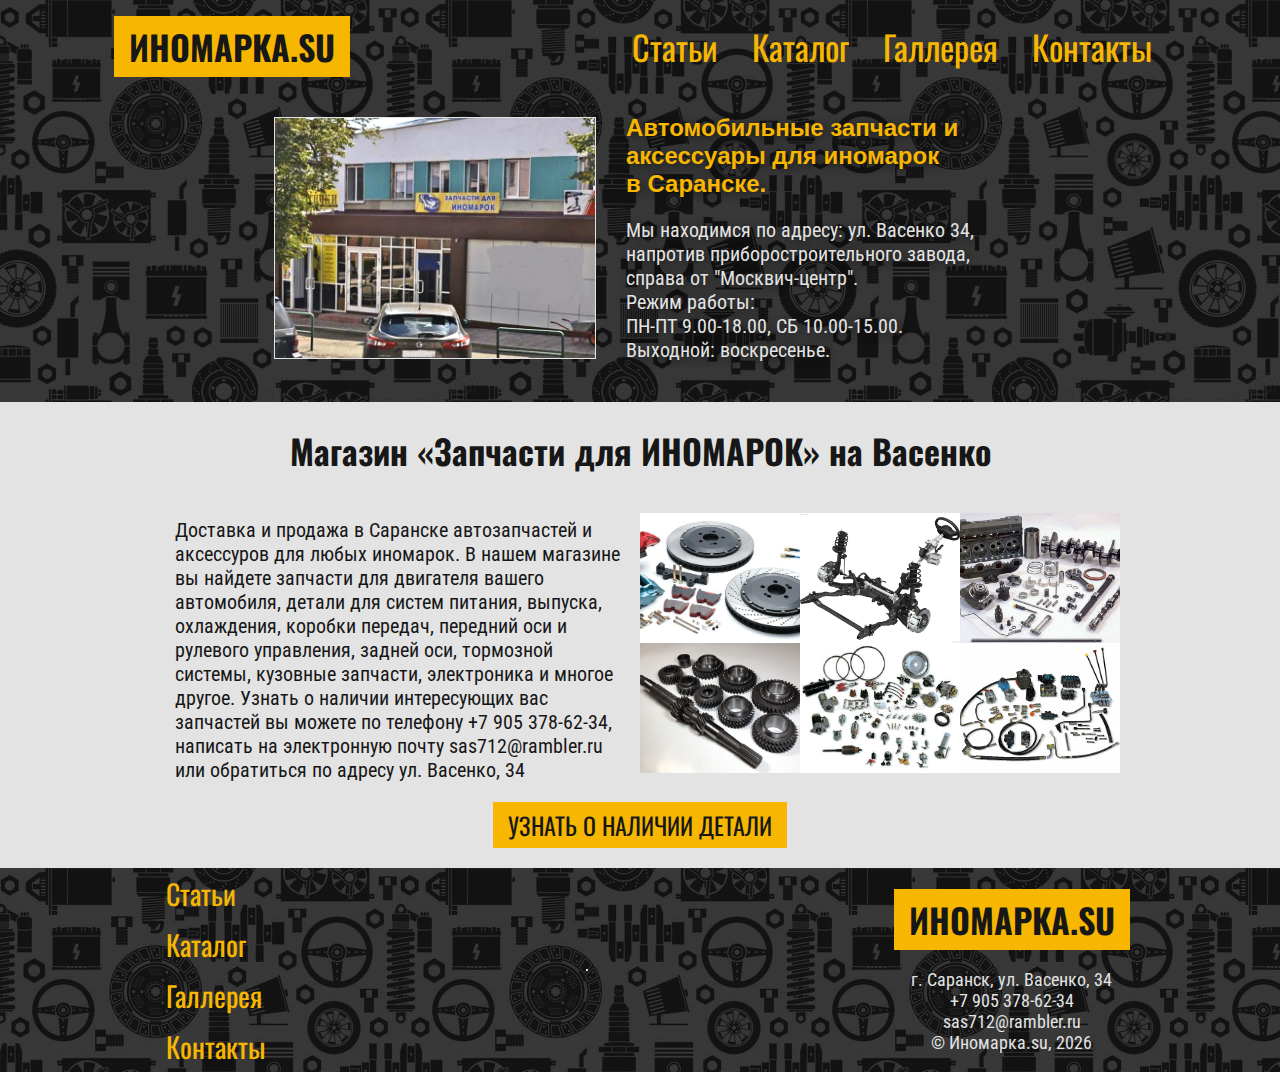
<file: index.html>
<!DOCTYPE html>
<html lang="ru">

<head>
    <meta charset="UTF-8">
    <meta name="viewport" content="width=device-width, initial-scale=1.0">
    <meta http-equiv="X-UA-Compatible" content="ie=edge">
    <meta name="yandex-verification" content="d8ec45053adf03fc" />
    <meta name="description" content="Доставка и продажа в Саранске автозапчастей и аксессуров для любых иномарок. Телефон +7 905 378-62-34, почта sas712@rambler.ru, адрес ул. Васенко, 34" />
    <meta name="keywords" content="запчасти, автозапчасти, магазин, саранск, васенко, двигатель, трансмиссия, тормоза, масло, мотор, коробка, передач, рулевое, управление, детали, зажигание, охлаждение, иномарка, kia, mitsubishi, toyota, ford, chevrolet, nissan, hyandai, opel, mazda, volkswagen, volvo, skoda, renault, honda, datsun, audi, subaru, fiat, suzuki, chery, geely" />
    <title>Запчасти для иномарок в Саранске</title>
    <link rel="stylesheet" href="/assets/styles/main.css">
    <script src="//ajax.googleapis.com/ajax/libs/jquery/1.12.4/jquery.min.js"></script>
    <script src="https://www.google.com/recaptcha/api.js?onload=onloadCallback&render=explicit" async defer></script>
    <!-- Yandex.Metrika counter -->
    <script type="text/javascript">
        (function(d, w, c) {
            (w[c] = w[c] || []).push(function() {
                try {
                    w.yaCounter48362237 = new Ya.Metrika({
                        id: 48362237,
                        clickmap: true,
                        trackLinks: true,
                        accurateTrackBounce: true,
                        webvisor: true
                    });
                } catch (e) {}
            });

            var n = d.getElementsByTagName("script")[0],
                s = d.createElement("script"),
                f = function() {
                    n.parentNode.insertBefore(s, n);
                };
            s.type = "text/javascript";
            s.async = true;
            s.src = "https://mc.yandex.ru/metrika/watch.js";

            if (w.opera == "[object Opera]") {
                d.addEventListener("DOMContentLoaded", f, false);
            } else {
                f();
            }
        })(document, window, "yandex_metrika_callbacks");
    </script>
    <noscript><div><img src="https://mc.yandex.ru/watch/48362237" style="position:absolute; left:-9999px;" alt="" /></div></noscript>
    <!-- /Yandex.Metrika counter -->
    <!-- Global site tag (gtag.js) - Google Analytics -->
    <script async src="https://www.googletagmanager.com/gtag/js?id=UA-116941296-1"></script>
    <script>
        window.dataLayer = window.dataLayer || [];

        function gtag() {
            dataLayer.push(arguments);
        }
        gtag('js', new Date());

        gtag('config', 'UA-116941296-1');
        gtag('set', {'user_id': 'USER_ID'}); // Задание идентификатора пользователя с помощью параметра user_id (текущий пользователь).
        ga('set', 'userId', 'USER_ID'); // Задание идентификатора пользователя с помощью параметра user_id (текущий пользователь).


    </script>

</head>


<body>

    <header>
    <h1 class="logo">
        <a href="/">ИНОМАРКА.SU</a>
    </h1>

     <nav class="menu-top">
    <ul>

<li class="">
    <a href="/posts/">Статьи</a>
</li>

<li class="">
    <a href="/catalog/">Каталог</a>
</li>

<li class="">
    <a href="/gallery/">Галлерея</a>
</li>

<li class="">
    <a href="/contacts/">Контакты</a>
</li>

    </ul>
</nav>


    
    <div class="about">

    <div class="avatar"></div>
    <div class="description">
        <h2>Автомобильные запчасти и аксессуары для иномарок<br> в Саранске.</h2>
        <p class="quote"> Мы находимся по адресу: ул. Васенко 34, напротив приборостроительного завода, справа от "Москвич-центр". <br> Режим работы: <br> ПН-ПТ 9.00-18.00, СБ 10.00-15.00. <br> Выходной: воскресенье.
        </p>
    </div>
</div>

    
</header>

    <main class="index">
    <h1>Магазин «Запчасти для ИНОМАРОК» на Васенко</h1>

    <div class="note">

        <p>Доставка и продажа в Саранске автозапчастей и аксессуров для любых иномарок. В нашем магазине вы найдете запчасти для двигателя вашего автомобиля, детали для систем питания, выпуска, охлаждения, коробки передач, передний оси и рулевого управления, задней оси, тормозной системы, кузовные запчасти, электроника и многое другое. Узнать о наличии интересующих вас запчастей вы можете по телефону +7 905 378-62-34, написать на электронную почту sas712@rambler.ru или обратиться по адресу ул. Васенко, 34 </p>

    </div>
    <div class="mini-gallery">
        <ul>
            <li><img src="/assets/img/mini-g1.jpg" alt="Запчасти и аксессуары для иномарок в Саранске"></li>
            <li><img src="/assets/img/mini-g2.jpg" alt="Запчасти и аксессуары для иномарок в Саранске"></li>
            <li><img src="/assets/img/mini-g3.jpg" alt="Запчасти и аксессуары для иномарок в Саранске"></li>
            <li><img src="/assets/img/mini-g4.jpg" alt="Запчасти и аксессуары для иномарок в Саранске"></li>
            <li><img src="/assets/img/mini-g5.jpg" alt="Запчасти и аксессуары для иномарок в Саранске"></li>
            <li><img src="/assets/img/mini-g6.jpg" alt="Запчасти и аксессуары для иномарок в Саранске"></li>

        </ul>
    </div>

    <a href="/contacts/" class="button">УЗНАТЬ О НАЛИЧИИ ДЕТАЛИ</a>

</main>

    <footer>
    <nav class="menu-bottom">
    <ul>

<li class="">
    <a href="/posts/">Статьи</a>
</li>

<li class="">
    <a href="/catalog/">Каталог</a>
</li>

<li class="">
    <a href="/gallery/">Галлерея</a>
</li>

<li class="">
    <a href="/contacts/">Контакты</a>
</li>

    </ul>
</nav>


    <script type="text/javascript" src="//vk.com/js/api/openapi.js?152"></script>

    <!-- VK Widget -->
    <div class="social" id="vk_groups"></div>
    <script type="text/javascript">
        VK.Widgets.Group("vk_groups", {
            mode: 3,
            color1: '171717',
            color2: 'e3e3e3',
            color3: 'f7b700'
        }, 164361042);
    </script>


    <div class="about">
        <h1 class="logo"><a href="/">ИНОМАРКА.SU</a></h1>
        <script src="//yastatic.net/es5-shims/0.0.2/es5-shims.min.js"></script>
<script src="//yastatic.net/share2/share.js"></script>
<div class="ya-share2" data-services="vkontakte,facebook,odnoklassniki" data-counter=""></div>
        <p>г. Саранск, ул. Васенко, 34<br>
            +7 905 378-62-34<br>
            sas712@rambler.ru<br>
            © Иномарка.su,
            <script type="text/javascript">
                document.write(new Date().getFullYear());
            </script>
        </p>
    </div>
</footer>


</body>
</html>
</file>
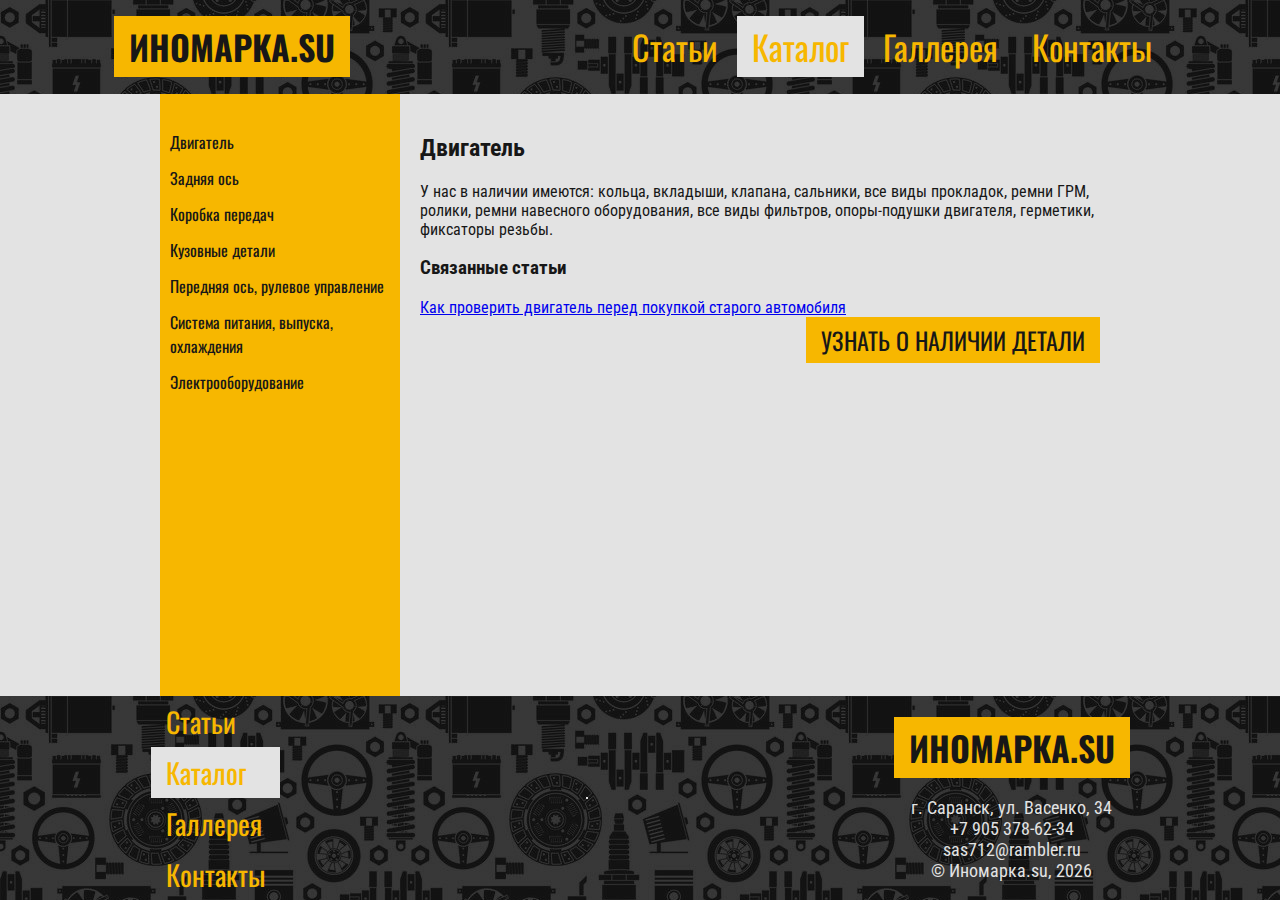
<file: catalog/index.html>
<!DOCTYPE html>
<html lang="ru">

<head>
    <meta charset="UTF-8">
    <meta name="viewport" content="width=device-width, initial-scale=1.0">
    <meta http-equiv="X-UA-Compatible" content="ie=edge">
    <meta name="yandex-verification" content="d8ec45053adf03fc" />
    <meta name="description" content="Доставка и продажа в Саранске автозапчастей и аксессуров для любых иномарок. Телефон +7 905 378-62-34, почта sas712@rambler.ru, адрес ул. Васенко, 34" />
    <meta name="keywords" content="запчасти, автозапчасти, магазин, саранск, васенко, двигатель, трансмиссия, тормоза, масло, мотор, коробка, передач, рулевое, управление, детали, зажигание, охлаждение, иномарка, kia, mitsubishi, toyota, ford, chevrolet, nissan, hyandai, opel, mazda, volkswagen, volvo, skoda, renault, honda, datsun, audi, subaru, fiat, suzuki, chery, geely" />
    <title>Запчасти для иномарок в Саранске</title>
    <link rel="stylesheet" href="/assets/styles/main.css">
    <script src="//ajax.googleapis.com/ajax/libs/jquery/1.12.4/jquery.min.js"></script>
    <script src="https://www.google.com/recaptcha/api.js?onload=onloadCallback&render=explicit" async defer></script>
    <!-- Yandex.Metrika counter -->
    <script type="text/javascript">
        (function(d, w, c) {
            (w[c] = w[c] || []).push(function() {
                try {
                    w.yaCounter48362237 = new Ya.Metrika({
                        id: 48362237,
                        clickmap: true,
                        trackLinks: true,
                        accurateTrackBounce: true,
                        webvisor: true
                    });
                } catch (e) {}
            });

            var n = d.getElementsByTagName("script")[0],
                s = d.createElement("script"),
                f = function() {
                    n.parentNode.insertBefore(s, n);
                };
            s.type = "text/javascript";
            s.async = true;
            s.src = "https://mc.yandex.ru/metrika/watch.js";

            if (w.opera == "[object Opera]") {
                d.addEventListener("DOMContentLoaded", f, false);
            } else {
                f();
            }
        })(document, window, "yandex_metrika_callbacks");
    </script>
    <noscript><div><img src="https://mc.yandex.ru/watch/48362237" style="position:absolute; left:-9999px;" alt="" /></div></noscript>
    <!-- /Yandex.Metrika counter -->
    <!-- Global site tag (gtag.js) - Google Analytics -->
    <script async src="https://www.googletagmanager.com/gtag/js?id=UA-116941296-1"></script>
    <script>
        window.dataLayer = window.dataLayer || [];

        function gtag() {
            dataLayer.push(arguments);
        }
        gtag('js', new Date());

        gtag('config', 'UA-116941296-1');
        gtag('set', {'user_id': 'USER_ID'}); // Задание идентификатора пользователя с помощью параметра user_id (текущий пользователь).
        ga('set', 'userId', 'USER_ID'); // Задание идентификатора пользователя с помощью параметра user_id (текущий пользователь).


    </script>

</head>


<body>

    <header>
    <h1 class="logo">
        <a href="/">ИНОМАРКА.SU</a>
    </h1>

     <nav class="menu-top">
    <ul>

<li class="">
    <a href="/posts/">Статьи</a>
</li>

<li class="active">
    <a href="/catalog/">Каталог</a>
</li>

<li class="">
    <a href="/gallery/">Галлерея</a>
</li>

<li class="">
    <a href="/contacts/">Контакты</a>
</li>

    </ul>
</nav>


    
</header>

    <main class="catalog">
    <aside class="catalog-list">
        <ul>
        
        <li>Двигатель</li>
        
        <li>Задняя ось</li>
        
        <li>Коробка передач</li>
        
        <li>Кузовные детали</li>
        
        <li>Передняя ось, рулевое управление</li>
        
        <li>Система питания, выпуска, охлаждения</li>
        
        <li>Электрооборудование</li>
        
        </ul>
    </aside>
<section class="content">
    
    <div id="Двигатель" class="content-item">
        <h2>Двигатель</h2>
        <p>У нас в наличии имеются:
кольца,
вкладыши,
клапана,
сальники,
все виды прокладок,
ремни ГРМ,
ролики,
ремни навесного оборудования,
все виды фильтров,
опоры-подушки двигателя,
герметики,
фиксаторы резьбы.</p>


        <div class="recent-posts">
            
            <h3>Связанные статьи</h3>
            
            <a href="/posts/kak-proverit-dvigatel-pered-pokepkoi-automobilya/">Как проверить двигатель перед покупкой старого автомобиля</a>
            
        </div>
    </div>
    
    <div id="Задняя ось" class="content-item">
        <h2>Задняя ось</h2>
        <p>Детали подвески, сайлент-блоки узлов подвески.</p>


        <div class="recent-posts">
            
            <h3>Связанные статьи</h3>
            
        </div>
    </div>
    
    <div id="Коробка передач" class="content-item">
        <h2>Коробка передач</h2>
        <p>Трансмиссионные масла, ATF, фильтры АКПП, ШРУСы, крестовины.</p>


        <div class="recent-posts">
            
            <h3>Связанные статьи</h3>
            
        </div>
    </div>
    
    <div id="Кузовные детали" class="content-item">
        <h2>Кузовные детали</h2>
        <p>Любые кузовные детали.</p>


        <div class="recent-posts">
            
            <h3>Связанные статьи</h3>
            
        </div>
    </div>
    
    <div id="Передняя ось, рулевое управление" class="content-item">
        <h2>Передняя ось, рулевое управление</h2>
        <p>Детали подвески, рулевые рейки, наконечники, ступичные узлы и подшипники.</p>


        <div class="recent-posts">
            
            <h3>Связанные статьи</h3>
            
        </div>
    </div>
    
    <div id="Система питания, выпуска, охлаждения" class="content-item">
        <h2>Система питания, выпуска, охлаждения</h2>
        <p>Форсунки, помпы, термостаты, радиаторы, интеркулеры, антифризы, глушители, сильфоны.</p>


        <div class="recent-posts">
            
            <h3>Связанные статьи</h3>
            
        </div>
    </div>
    
    <div id="Электрооборудование" class="content-item">
        <h2>Электрооборудование</h2>
        <p>Генераторы, шкивы генераторов, стартеры, реле-регуляторы, свечи зажигания, свечи накала, катушки зажигания, модули зажигания, лампы всех типов, эл. бензонасосы, оптика, противотуманные фары.</p>


        <div class="recent-posts">
            
            <h3>Связанные статьи</h3>
            
        </div>
    </div>
    
<a href="/contacts/" class="button">УЗНАТЬ О НАЛИЧИИ ДЕТАЛИ</a>
</section>

</main>
<script>

let aside = document.getElementsByTagName('aside');
let anchors = aside[0].getElementsByTagName('li');
let items = document.getElementsByClassName('content-item');

console.log(items);
let curr_item = items[0];
curr_item.style.display = 'block';

Array.prototype.forEach.call(anchors, anchor => {

    anchor.onclick = function (event) {

        if (!event.hasOwnProperty(curr_item)) {
            curr_item.style.display = 'none';
            curr_item = items[anchor.innerHTML];
            curr_item.style.display = 'block';
        }

    };
});

</script>

    <footer>
    <nav class="menu-bottom">
    <ul>

<li class="">
    <a href="/posts/">Статьи</a>
</li>

<li class="active">
    <a href="/catalog/">Каталог</a>
</li>

<li class="">
    <a href="/gallery/">Галлерея</a>
</li>

<li class="">
    <a href="/contacts/">Контакты</a>
</li>

    </ul>
</nav>


    <script type="text/javascript" src="//vk.com/js/api/openapi.js?152"></script>

    <!-- VK Widget -->
    <div class="social" id="vk_groups"></div>
    <script type="text/javascript">
        VK.Widgets.Group("vk_groups", {
            mode: 3,
            color1: '171717',
            color2: 'e3e3e3',
            color3: 'f7b700'
        }, 164361042);
    </script>


    <div class="about">
        <h1 class="logo"><a href="/">ИНОМАРКА.SU</a></h1>
        <script src="//yastatic.net/es5-shims/0.0.2/es5-shims.min.js"></script>
<script src="//yastatic.net/share2/share.js"></script>
<div class="ya-share2" data-services="vkontakte,facebook,odnoklassniki" data-counter=""></div>
        <p>г. Саранск, ул. Васенко, 34<br>
            +7 905 378-62-34<br>
            sas712@rambler.ru<br>
            © Иномарка.su,
            <script type="text/javascript">
                document.write(new Date().getFullYear());
            </script>
        </p>
    </div>
</footer>


</body>
</html>
</file>
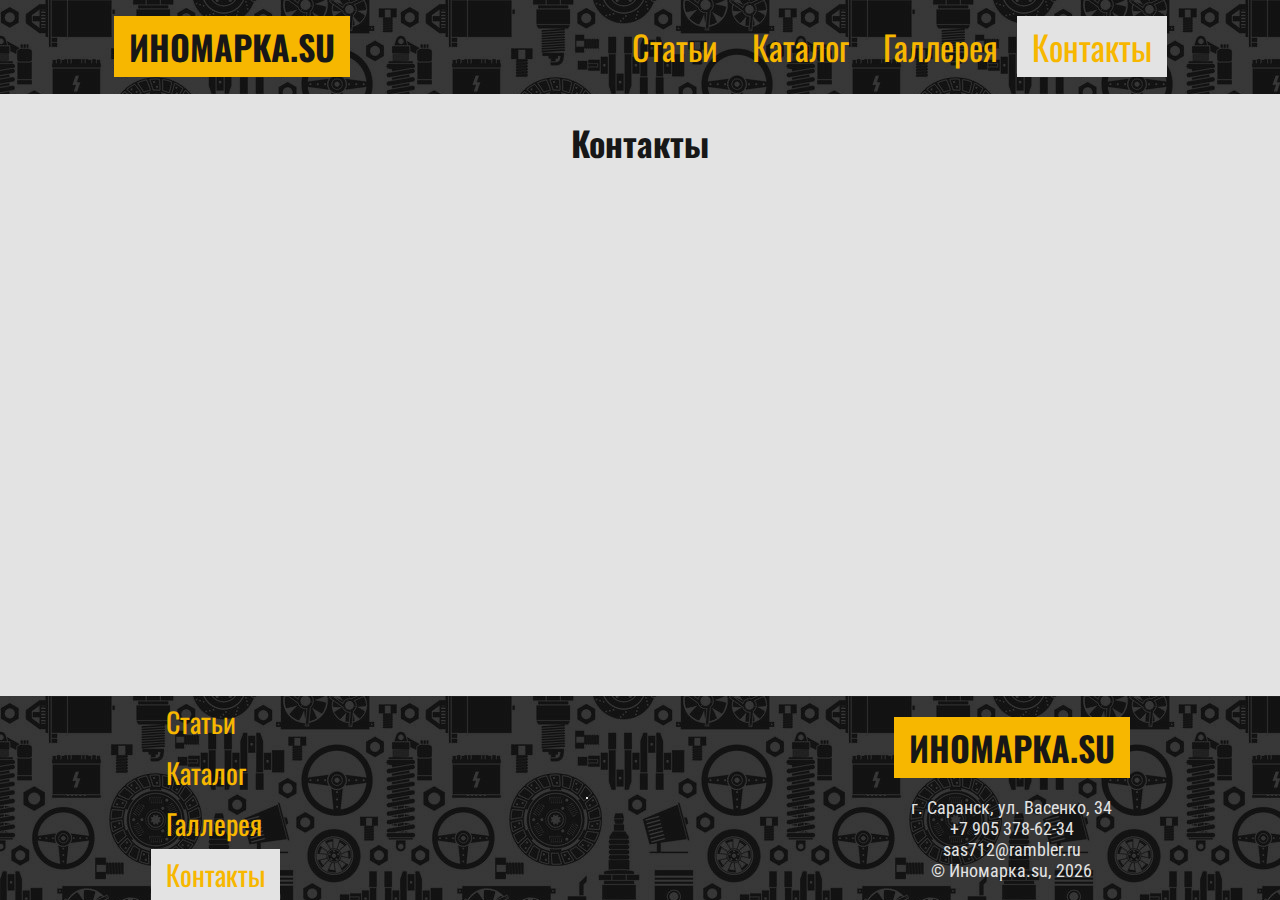
<file: contacts/index.html>
<!DOCTYPE html>
<html lang="ru">

<head>
    <meta charset="UTF-8">
    <meta name="viewport" content="width=device-width, initial-scale=1.0">
    <meta http-equiv="X-UA-Compatible" content="ie=edge">
    <meta name="yandex-verification" content="d8ec45053adf03fc" />
    <meta name="description" content="Доставка и продажа в Саранске автозапчастей и аксессуров для любых иномарок. Телефон +7 905 378-62-34, почта sas712@rambler.ru, адрес ул. Васенко, 34" />
    <meta name="keywords" content="запчасти, автозапчасти, магазин, саранск, васенко, двигатель, трансмиссия, тормоза, масло, мотор, коробка, передач, рулевое, управление, детали, зажигание, охлаждение, иномарка, kia, mitsubishi, toyota, ford, chevrolet, nissan, hyandai, opel, mazda, volkswagen, volvo, skoda, renault, honda, datsun, audi, subaru, fiat, suzuki, chery, geely" />
    <title>Запчасти для иномарок в Саранске</title>
    <link rel="stylesheet" href="/assets/styles/main.css">
    <script src="//ajax.googleapis.com/ajax/libs/jquery/1.12.4/jquery.min.js"></script>
    <script src="https://www.google.com/recaptcha/api.js?onload=onloadCallback&render=explicit" async defer></script>
    <!-- Yandex.Metrika counter -->
    <script type="text/javascript">
        (function(d, w, c) {
            (w[c] = w[c] || []).push(function() {
                try {
                    w.yaCounter48362237 = new Ya.Metrika({
                        id: 48362237,
                        clickmap: true,
                        trackLinks: true,
                        accurateTrackBounce: true,
                        webvisor: true
                    });
                } catch (e) {}
            });

            var n = d.getElementsByTagName("script")[0],
                s = d.createElement("script"),
                f = function() {
                    n.parentNode.insertBefore(s, n);
                };
            s.type = "text/javascript";
            s.async = true;
            s.src = "https://mc.yandex.ru/metrika/watch.js";

            if (w.opera == "[object Opera]") {
                d.addEventListener("DOMContentLoaded", f, false);
            } else {
                f();
            }
        })(document, window, "yandex_metrika_callbacks");
    </script>
    <noscript><div><img src="https://mc.yandex.ru/watch/48362237" style="position:absolute; left:-9999px;" alt="" /></div></noscript>
    <!-- /Yandex.Metrika counter -->
    <!-- Global site tag (gtag.js) - Google Analytics -->
    <script async src="https://www.googletagmanager.com/gtag/js?id=UA-116941296-1"></script>
    <script>
        window.dataLayer = window.dataLayer || [];

        function gtag() {
            dataLayer.push(arguments);
        }
        gtag('js', new Date());

        gtag('config', 'UA-116941296-1');
        gtag('set', {'user_id': 'USER_ID'}); // Задание идентификатора пользователя с помощью параметра user_id (текущий пользователь).
        ga('set', 'userId', 'USER_ID'); // Задание идентификатора пользователя с помощью параметра user_id (текущий пользователь).


    </script>

</head>


<body>

    <header>
    <h1 class="logo">
        <a href="/">ИНОМАРКА.SU</a>
    </h1>

     <nav class="menu-top">
    <ul>

<li class="">
    <a href="/posts/">Статьи</a>
</li>

<li class="">
    <a href="/catalog/">Каталог</a>
</li>

<li class="">
    <a href="/gallery/">Галлерея</a>
</li>

<li class="active">
    <a href="/contacts/">Контакты</a>
</li>

    </ul>
</nav>


    
</header>

    <main class="contacts">
    <h1>Контакты</h1>

    <div class="google-map">
<iframe src="https://yandex.ru/map-widget/v1/?um=constructor%3A701780ed097aebd2e4d931538c0afb6e54d662f71279f910665eb4cb012af375&amp;source=constructor" width="100%" height="400" frameborder="0"></iframe>
    </div>
</main>

    <footer>
    <nav class="menu-bottom">
    <ul>

<li class="">
    <a href="/posts/">Статьи</a>
</li>

<li class="">
    <a href="/catalog/">Каталог</a>
</li>

<li class="">
    <a href="/gallery/">Галлерея</a>
</li>

<li class="active">
    <a href="/contacts/">Контакты</a>
</li>

    </ul>
</nav>


    <script type="text/javascript" src="//vk.com/js/api/openapi.js?152"></script>

    <!-- VK Widget -->
    <div class="social" id="vk_groups"></div>
    <script type="text/javascript">
        VK.Widgets.Group("vk_groups", {
            mode: 3,
            color1: '171717',
            color2: 'e3e3e3',
            color3: 'f7b700'
        }, 164361042);
    </script>


    <div class="about">
        <h1 class="logo"><a href="/">ИНОМАРКА.SU</a></h1>
        <script src="//yastatic.net/es5-shims/0.0.2/es5-shims.min.js"></script>
<script src="//yastatic.net/share2/share.js"></script>
<div class="ya-share2" data-services="vkontakte,facebook,odnoklassniki" data-counter=""></div>
        <p>г. Саранск, ул. Васенко, 34<br>
            +7 905 378-62-34<br>
            sas712@rambler.ru<br>
            © Иномарка.su,
            <script type="text/javascript">
                document.write(new Date().getFullYear());
            </script>
        </p>
    </div>
</footer>


</body>
</html>
</file>
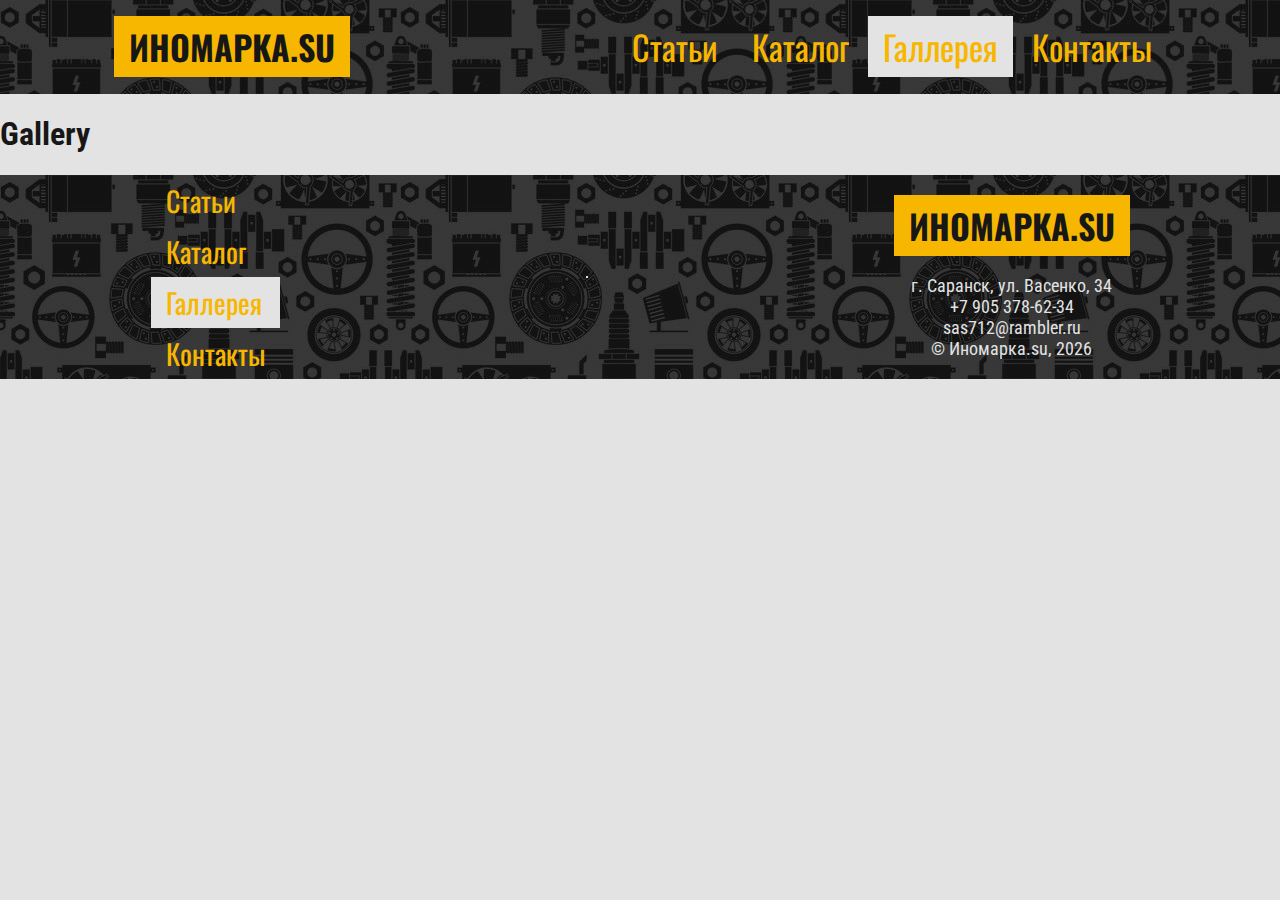
<file: gallery/index.html>
<!DOCTYPE html>
<html lang="ru">

<head>
    <meta charset="UTF-8">
    <meta name="viewport" content="width=device-width, initial-scale=1.0">
    <meta http-equiv="X-UA-Compatible" content="ie=edge">
    <meta name="yandex-verification" content="d8ec45053adf03fc" />
    <meta name="description" content="Доставка и продажа в Саранске автозапчастей и аксессуров для любых иномарок. Телефон +7 905 378-62-34, почта sas712@rambler.ru, адрес ул. Васенко, 34" />
    <meta name="keywords" content="запчасти, автозапчасти, магазин, саранск, васенко, двигатель, трансмиссия, тормоза, масло, мотор, коробка, передач, рулевое, управление, детали, зажигание, охлаждение, иномарка, kia, mitsubishi, toyota, ford, chevrolet, nissan, hyandai, opel, mazda, volkswagen, volvo, skoda, renault, honda, datsun, audi, subaru, fiat, suzuki, chery, geely" />
    <title>Запчасти для иномарок в Саранске</title>
    <link rel="stylesheet" href="/assets/styles/main.css">
    <script src="//ajax.googleapis.com/ajax/libs/jquery/1.12.4/jquery.min.js"></script>
    <script src="https://www.google.com/recaptcha/api.js?onload=onloadCallback&render=explicit" async defer></script>
    <!-- Yandex.Metrika counter -->
    <script type="text/javascript">
        (function(d, w, c) {
            (w[c] = w[c] || []).push(function() {
                try {
                    w.yaCounter48362237 = new Ya.Metrika({
                        id: 48362237,
                        clickmap: true,
                        trackLinks: true,
                        accurateTrackBounce: true,
                        webvisor: true
                    });
                } catch (e) {}
            });

            var n = d.getElementsByTagName("script")[0],
                s = d.createElement("script"),
                f = function() {
                    n.parentNode.insertBefore(s, n);
                };
            s.type = "text/javascript";
            s.async = true;
            s.src = "https://mc.yandex.ru/metrika/watch.js";

            if (w.opera == "[object Opera]") {
                d.addEventListener("DOMContentLoaded", f, false);
            } else {
                f();
            }
        })(document, window, "yandex_metrika_callbacks");
    </script>
    <noscript><div><img src="https://mc.yandex.ru/watch/48362237" style="position:absolute; left:-9999px;" alt="" /></div></noscript>
    <!-- /Yandex.Metrika counter -->
    <!-- Global site tag (gtag.js) - Google Analytics -->
    <script async src="https://www.googletagmanager.com/gtag/js?id=UA-116941296-1"></script>
    <script>
        window.dataLayer = window.dataLayer || [];

        function gtag() {
            dataLayer.push(arguments);
        }
        gtag('js', new Date());

        gtag('config', 'UA-116941296-1');
        gtag('set', {'user_id': 'USER_ID'}); // Задание идентификатора пользователя с помощью параметра user_id (текущий пользователь).
        ga('set', 'userId', 'USER_ID'); // Задание идентификатора пользователя с помощью параметра user_id (текущий пользователь).


    </script>

</head>


<body>

    <header>
    <h1 class="logo">
        <a href="/">ИНОМАРКА.SU</a>
    </h1>

     <nav class="menu-top">
    <ul>

<li class="">
    <a href="/posts/">Статьи</a>
</li>

<li class="">
    <a href="/catalog/">Каталог</a>
</li>

<li class="active">
    <a href="/gallery/">Галлерея</a>
</li>

<li class="">
    <a href="/contacts/">Контакты</a>
</li>

    </ul>
</nav>


    
</header>

    <h1>Gallery</h1>

    <footer>
    <nav class="menu-bottom">
    <ul>

<li class="">
    <a href="/posts/">Статьи</a>
</li>

<li class="">
    <a href="/catalog/">Каталог</a>
</li>

<li class="active">
    <a href="/gallery/">Галлерея</a>
</li>

<li class="">
    <a href="/contacts/">Контакты</a>
</li>

    </ul>
</nav>


    <script type="text/javascript" src="//vk.com/js/api/openapi.js?152"></script>

    <!-- VK Widget -->
    <div class="social" id="vk_groups"></div>
    <script type="text/javascript">
        VK.Widgets.Group("vk_groups", {
            mode: 3,
            color1: '171717',
            color2: 'e3e3e3',
            color3: 'f7b700'
        }, 164361042);
    </script>


    <div class="about">
        <h1 class="logo"><a href="/">ИНОМАРКА.SU</a></h1>
        <script src="//yastatic.net/es5-shims/0.0.2/es5-shims.min.js"></script>
<script src="//yastatic.net/share2/share.js"></script>
<div class="ya-share2" data-services="vkontakte,facebook,odnoklassniki" data-counter=""></div>
        <p>г. Саранск, ул. Васенко, 34<br>
            +7 905 378-62-34<br>
            sas712@rambler.ru<br>
            © Иномарка.su,
            <script type="text/javascript">
                document.write(new Date().getFullYear());
            </script>
        </p>
    </div>
</footer>


</body>
</html>
</file>
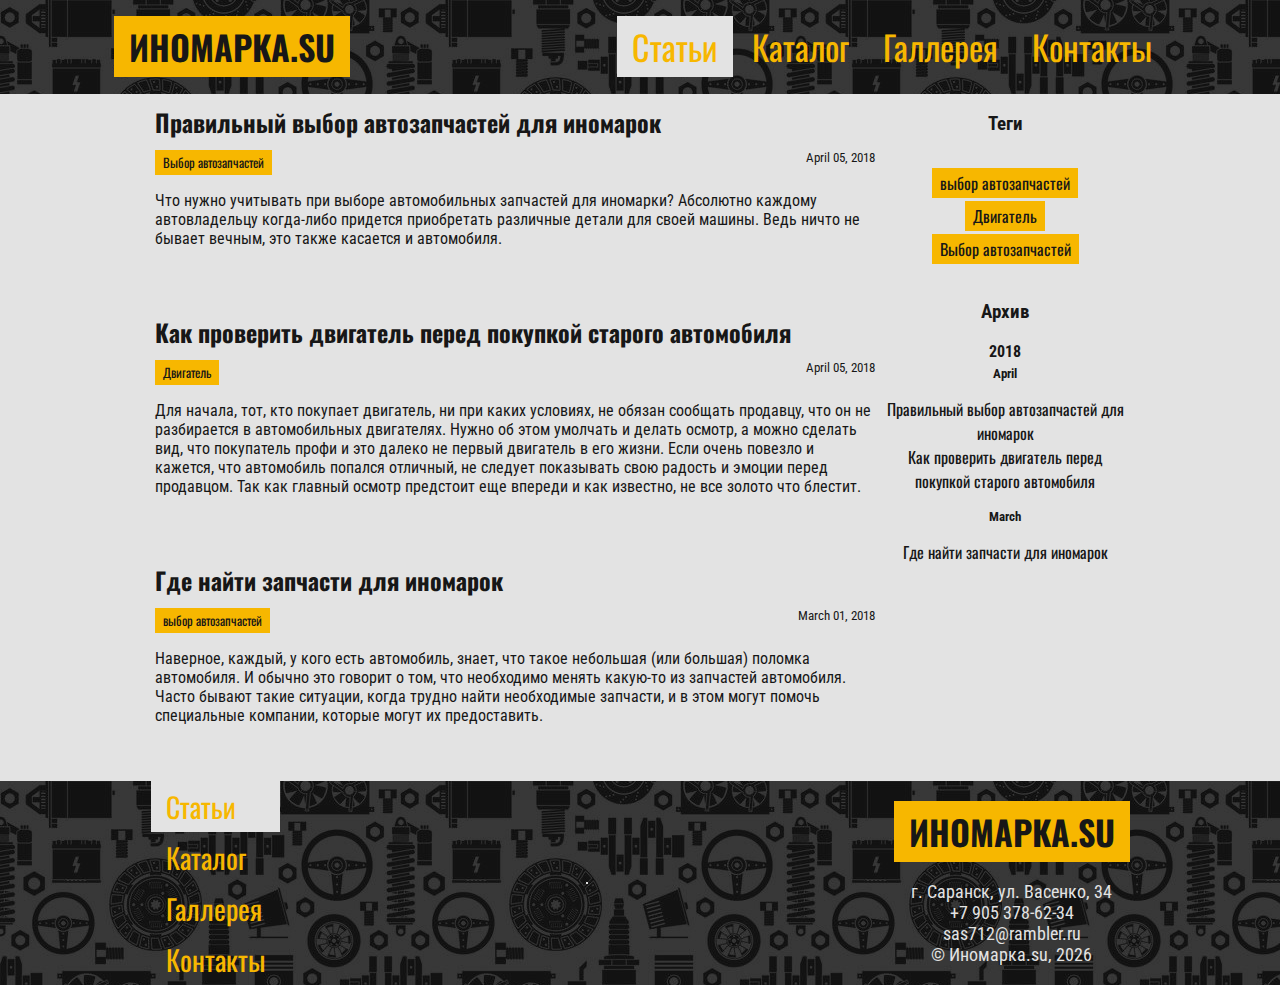
<file: posts/index.html>
<!DOCTYPE html>
<html lang="ru">

<head>
    <meta charset="UTF-8">
    <meta name="viewport" content="width=device-width, initial-scale=1.0">
    <meta http-equiv="X-UA-Compatible" content="ie=edge">
    <meta name="yandex-verification" content="d8ec45053adf03fc" />
    <meta name="description" content="Доставка и продажа в Саранске автозапчастей и аксессуров для любых иномарок. Телефон +7 905 378-62-34, почта sas712@rambler.ru, адрес ул. Васенко, 34" />
    <meta name="keywords" content="запчасти, автозапчасти, магазин, саранск, васенко, двигатель, трансмиссия, тормоза, масло, мотор, коробка, передач, рулевое, управление, детали, зажигание, охлаждение, иномарка, kia, mitsubishi, toyota, ford, chevrolet, nissan, hyandai, opel, mazda, volkswagen, volvo, skoda, renault, honda, datsun, audi, subaru, fiat, suzuki, chery, geely" />
    <title>Запчасти для иномарок в Саранске</title>
    <link rel="stylesheet" href="/assets/styles/main.css">
    <script src="//ajax.googleapis.com/ajax/libs/jquery/1.12.4/jquery.min.js"></script>
    <script src="https://www.google.com/recaptcha/api.js?onload=onloadCallback&render=explicit" async defer></script>
    <!-- Yandex.Metrika counter -->
    <script type="text/javascript">
        (function(d, w, c) {
            (w[c] = w[c] || []).push(function() {
                try {
                    w.yaCounter48362237 = new Ya.Metrika({
                        id: 48362237,
                        clickmap: true,
                        trackLinks: true,
                        accurateTrackBounce: true,
                        webvisor: true
                    });
                } catch (e) {}
            });

            var n = d.getElementsByTagName("script")[0],
                s = d.createElement("script"),
                f = function() {
                    n.parentNode.insertBefore(s, n);
                };
            s.type = "text/javascript";
            s.async = true;
            s.src = "https://mc.yandex.ru/metrika/watch.js";

            if (w.opera == "[object Opera]") {
                d.addEventListener("DOMContentLoaded", f, false);
            } else {
                f();
            }
        })(document, window, "yandex_metrika_callbacks");
    </script>
    <noscript><div><img src="https://mc.yandex.ru/watch/48362237" style="position:absolute; left:-9999px;" alt="" /></div></noscript>
    <!-- /Yandex.Metrika counter -->
    <!-- Global site tag (gtag.js) - Google Analytics -->
    <script async src="https://www.googletagmanager.com/gtag/js?id=UA-116941296-1"></script>
    <script>
        window.dataLayer = window.dataLayer || [];

        function gtag() {
            dataLayer.push(arguments);
        }
        gtag('js', new Date());

        gtag('config', 'UA-116941296-1');
        gtag('set', {'user_id': 'USER_ID'}); // Задание идентификатора пользователя с помощью параметра user_id (текущий пользователь).
        ga('set', 'userId', 'USER_ID'); // Задание идентификатора пользователя с помощью параметра user_id (текущий пользователь).


    </script>

</head>


<body>

    <header>
    <h1 class="logo">
        <a href="/">ИНОМАРКА.SU</a>
    </h1>

     <nav class="menu-top">
    <ul>

<li class="active">
    <a href="/posts/">Статьи</a>
</li>

<li class="">
    <a href="/catalog/">Каталог</a>
</li>

<li class="">
    <a href="/gallery/">Галлерея</a>
</li>

<li class="">
    <a href="/contacts/">Контакты</a>
</li>

    </ul>
</nav>


    
</header>

    <main class="posts">
    <section class="post-list">
        
        <div class="post">
            <!-- <img class="poster" src="http://lorempixel.com/300/200" alt="awesome alt 222"> -->
            <div class="post-preview">



                <h2><a href="/posts/%D0%9F%D1%80%D0%B0%D0%B2%D0%B8%D0%BB%D1%8C%D0%BD%D1%8B%D0%B9-%D0%B2%D1%8B%D0%B1%D0%BE%D1%80-%D0%B0%D0%B2%D1%82%D0%BE%D0%B7%D0%B0%D0%BF%D1%87%D0%B0%D1%81%D1%82%D0%B5%D0%B9-%D0%B4%D0%BB%D1%8F-%D0%B8%D0%BD%D0%BE%D0%BC%D0%B0%D1%80%D0%BE%D0%BA/">Правильный выбор автозапчастей для иномарок</a></h2>
                
                <p class="meta"><a href="/tags/#Выбор автозапчастей">Выбор автозапчастей</a></p>
                

                <p class="date">April 05, 2018</p>


                <p class="post-excerpt"><p>Что нужно учитывать при выборе автомобильных запчастей для иномарки? Абсолютно каждому автовладельцу когда-либо придется приобретать различные детали для своей машины. Ведь ничто не бывает вечным, это также касается и автомобиля.</p>

</p>

            </div>
        </div>
        
        <div class="post">
            <!-- <img class="poster" src="http://lorempixel.com/300/200" alt="awesome alt text"> -->
            <div class="post-preview">



                <h2><a href="/posts/kak-proverit-dvigatel-pered-pokepkoi-automobilya/">Как проверить двигатель перед покупкой старого автомобиля</a></h2>
                
                <p class="meta"><a href="/tags/#Двигатель">Двигатель</a></p>
                

                <p class="date">April 05, 2018</p>


                <p class="post-excerpt"><p>Для начала, тот, кто покупает двигатель, ни при каких условиях, не обязан сообщать продавцу, что он не разбирается в автомобильных двигателях. Нужно об этом умолчать и делать осмотр, а можно сделать вид, что покупатель профи и это далеко не первый двигатель в его жизни. Если очень повезло и кажется, что автомобиль попался отличный, не следует показывать свою радость и эмоции перед продавцом. Так как главный осмотр предстоит еще впереди и как известно, не все золото что блестит.</p>

</p>

            </div>
        </div>
        
        <div class="post">
            <!-- <img class="poster" src="http://lorempixel.com/300/200" alt="awesome alt text"> -->
            <div class="post-preview">



                <h2><a href="/posts/gde-nayti-zapchasti-dlya-inomarok/">Где найти запчасти для иномарок</a></h2>
                
                <p class="meta"><a href="/tags/#выбор автозапчастей">выбор автозапчастей</a></p>
                

                <p class="date">March 01, 2018</p>


                <p class="post-excerpt"><p>Наверное, каждый, у кого есть автомобиль, знает, что такое небольшая (или большая) поломка автомобиля. И обычно это говорит о том, что необходимо менять какую-то из запчастей автомобиля. Часто бывают такие ситуации, когда трудно найти необходимые запчасти, и в этом могут помочь специальные компании, которые могут их предоставить.</p>

</p>

            </div>
        </div>
        
    </section>
    <aside class="widgets">
        <section class="tags">
            <h3>Теги</h3>
            <div class="tag-list">
                
                <div class="tag-item"><a href="/tags/#выбор автозапчастей">выбор автозапчастей</a></div>
                
                <div class="tag-item"><a href="/tags/#Двигатель">Двигатель</a></div>
                
                <div class="tag-item"><a href="/tags/#Выбор автозапчастей">Выбор автозапчастей</a></div>
                
            </div>
        </section>
        <section class="archive">
            <h3>Архив</h3>
            
    
    
    
    

    
        <h4> 2018 </h4>
        <h5> April </h5>
        <ul>
    

            <li><a href="/posts/%D0%9F%D1%80%D0%B0%D0%B2%D0%B8%D0%BB%D1%8C%D0%BD%D1%8B%D0%B9-%D0%B2%D1%8B%D0%B1%D0%BE%D1%80-%D0%B0%D0%B2%D1%82%D0%BE%D0%B7%D0%B0%D0%BF%D1%87%D0%B0%D1%81%D1%82%D0%B5%D0%B9-%D0%B4%D0%BB%D1%8F-%D0%B8%D0%BD%D0%BE%D0%BC%D0%B0%D1%80%D0%BE%D0%BA/">Правильный выбор автозапчастей для иномарок</a></li>
    
        
            
    


    
    
    
    

    

            <li><a href="/posts/kak-proverit-dvigatel-pered-pokepkoi-automobilya/">Как проверить двигатель перед покупкой старого автомобиля</a></li>
    
        
            
        </ul>
        <h5> March </h5>
        <ul>
        
    


    
    
    
    

    

            <li><a href="/posts/gde-nayti-zapchasti-dlya-inomarok/">Где найти запчасти для иномарок</a></li>
    
        </ul>
        


        </section>

    </aside>


</main>

    <footer>
    <nav class="menu-bottom">
    <ul>

<li class="active">
    <a href="/posts/">Статьи</a>
</li>

<li class="">
    <a href="/catalog/">Каталог</a>
</li>

<li class="">
    <a href="/gallery/">Галлерея</a>
</li>

<li class="">
    <a href="/contacts/">Контакты</a>
</li>

    </ul>
</nav>


    <script type="text/javascript" src="//vk.com/js/api/openapi.js?152"></script>

    <!-- VK Widget -->
    <div class="social" id="vk_groups"></div>
    <script type="text/javascript">
        VK.Widgets.Group("vk_groups", {
            mode: 3,
            color1: '171717',
            color2: 'e3e3e3',
            color3: 'f7b700'
        }, 164361042);
    </script>


    <div class="about">
        <h1 class="logo"><a href="/">ИНОМАРКА.SU</a></h1>
        <script src="//yastatic.net/es5-shims/0.0.2/es5-shims.min.js"></script>
<script src="//yastatic.net/share2/share.js"></script>
<div class="ya-share2" data-services="vkontakte,facebook,odnoklassniki" data-counter=""></div>
        <p>г. Саранск, ул. Васенко, 34<br>
            +7 905 378-62-34<br>
            sas712@rambler.ru<br>
            © Иномарка.su,
            <script type="text/javascript">
                document.write(new Date().getFullYear());
            </script>
        </p>
    </div>
</footer>


</body>
</html>
</file>
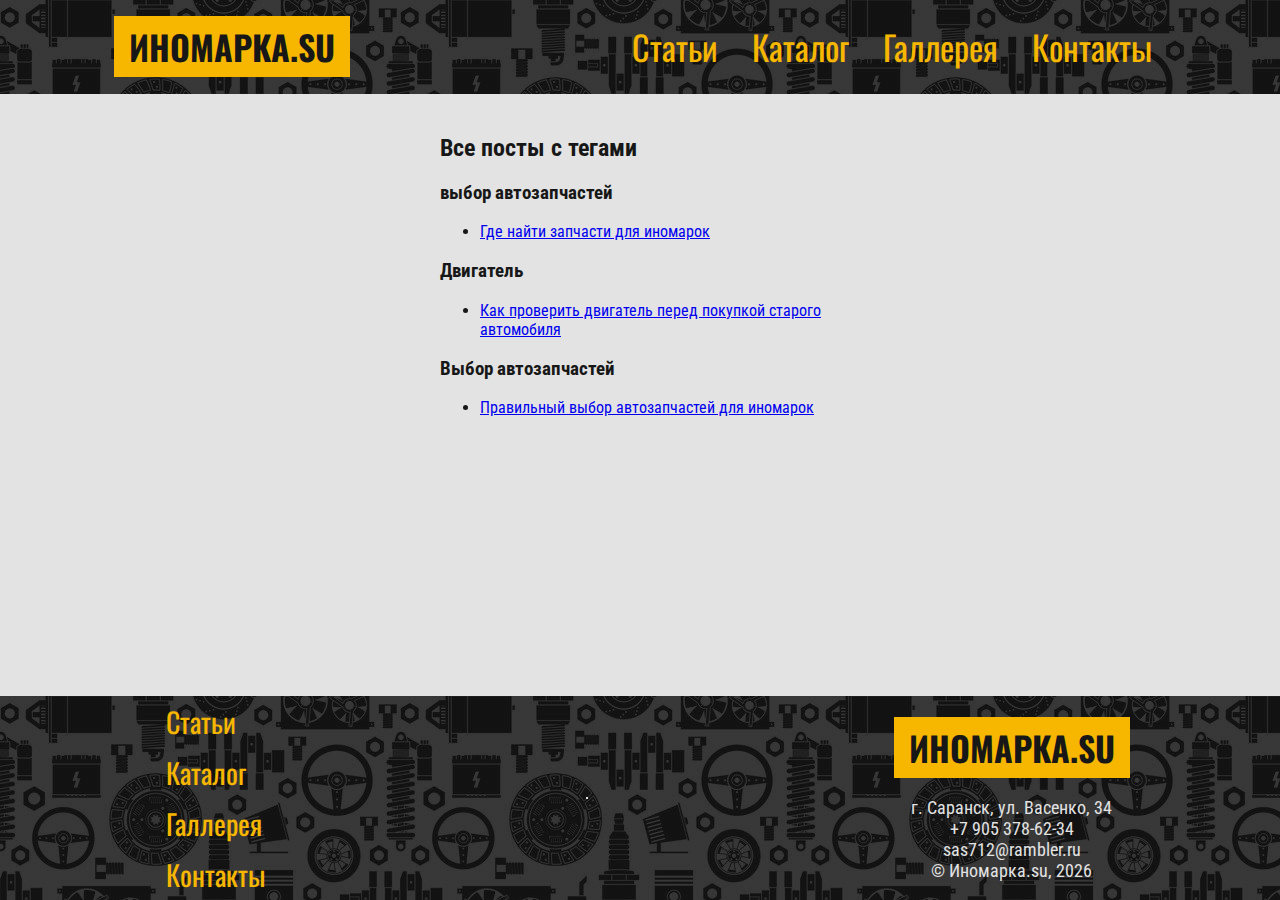
<file: tags/index.html>
<!DOCTYPE html>
<html lang="ru">

<head>
    <meta charset="UTF-8">
    <meta name="viewport" content="width=device-width, initial-scale=1.0">
    <meta http-equiv="X-UA-Compatible" content="ie=edge">
    <meta name="yandex-verification" content="d8ec45053adf03fc" />
    <meta name="description" content="Доставка и продажа в Саранске автозапчастей и аксессуров для любых иномарок. Телефон +7 905 378-62-34, почта sas712@rambler.ru, адрес ул. Васенко, 34" />
    <meta name="keywords" content="запчасти, автозапчасти, магазин, саранск, васенко, двигатель, трансмиссия, тормоза, масло, мотор, коробка, передач, рулевое, управление, детали, зажигание, охлаждение, иномарка, kia, mitsubishi, toyota, ford, chevrolet, nissan, hyandai, opel, mazda, volkswagen, volvo, skoda, renault, honda, datsun, audi, subaru, fiat, suzuki, chery, geely" />
    <title>Запчасти для иномарок в Саранске</title>
    <link rel="stylesheet" href="/assets/styles/main.css">
    <script src="//ajax.googleapis.com/ajax/libs/jquery/1.12.4/jquery.min.js"></script>
    <script src="https://www.google.com/recaptcha/api.js?onload=onloadCallback&render=explicit" async defer></script>
    <!-- Yandex.Metrika counter -->
    <script type="text/javascript">
        (function(d, w, c) {
            (w[c] = w[c] || []).push(function() {
                try {
                    w.yaCounter48362237 = new Ya.Metrika({
                        id: 48362237,
                        clickmap: true,
                        trackLinks: true,
                        accurateTrackBounce: true,
                        webvisor: true
                    });
                } catch (e) {}
            });

            var n = d.getElementsByTagName("script")[0],
                s = d.createElement("script"),
                f = function() {
                    n.parentNode.insertBefore(s, n);
                };
            s.type = "text/javascript";
            s.async = true;
            s.src = "https://mc.yandex.ru/metrika/watch.js";

            if (w.opera == "[object Opera]") {
                d.addEventListener("DOMContentLoaded", f, false);
            } else {
                f();
            }
        })(document, window, "yandex_metrika_callbacks");
    </script>
    <noscript><div><img src="https://mc.yandex.ru/watch/48362237" style="position:absolute; left:-9999px;" alt="" /></div></noscript>
    <!-- /Yandex.Metrika counter -->
    <!-- Global site tag (gtag.js) - Google Analytics -->
    <script async src="https://www.googletagmanager.com/gtag/js?id=UA-116941296-1"></script>
    <script>
        window.dataLayer = window.dataLayer || [];

        function gtag() {
            dataLayer.push(arguments);
        }
        gtag('js', new Date());

        gtag('config', 'UA-116941296-1');
        gtag('set', {'user_id': 'USER_ID'}); // Задание идентификатора пользователя с помощью параметра user_id (текущий пользователь).
        ga('set', 'userId', 'USER_ID'); // Задание идентификатора пользователя с помощью параметра user_id (текущий пользователь).


    </script>

</head>


<body>

    <header>
    <h1 class="logo">
        <a href="/">ИНОМАРКА.SU</a>
    </h1>

     <nav class="menu-top">
    <ul>

<li class="">
    <a href="/posts/">Статьи</a>
</li>

<li class="">
    <a href="/catalog/">Каталог</a>
</li>

<li class="">
    <a href="/gallery/">Галлерея</a>
</li>

<li class="">
    <a href="/contacts/">Контакты</a>
</li>

    </ul>
</nav>


    
</header>

    <main class="tags">
    <h2>Все посты с тегами</h2>
    
    

    <h3> выбор автозапчастей</h3>

    <ul>
        
        <li><a href="/posts/gde-nayti-zapchasti-dlya-inomarok/">Где найти запчасти для иномарок</a></li>
        
    </ul>
    
    

    <h3> Двигатель</h3>

    <ul>
        
        <li><a href="/posts/kak-proverit-dvigatel-pered-pokepkoi-automobilya/">Как проверить двигатель перед покупкой старого автомобиля</a></li>
        
    </ul>
    
    

    <h3> Выбор автозапчастей</h3>

    <ul>
        
        <li><a href="/posts/%D0%9F%D1%80%D0%B0%D0%B2%D0%B8%D0%BB%D1%8C%D0%BD%D1%8B%D0%B9-%D0%B2%D1%8B%D0%B1%D0%BE%D1%80-%D0%B0%D0%B2%D1%82%D0%BE%D0%B7%D0%B0%D0%BF%D1%87%D0%B0%D1%81%D1%82%D0%B5%D0%B9-%D0%B4%D0%BB%D1%8F-%D0%B8%D0%BD%D0%BE%D0%BC%D0%B0%D1%80%D0%BE%D0%BA/">Правильный выбор автозапчастей для иномарок</a></li>
        
    </ul>
    

</main>

    <footer>
    <nav class="menu-bottom">
    <ul>

<li class="">
    <a href="/posts/">Статьи</a>
</li>

<li class="">
    <a href="/catalog/">Каталог</a>
</li>

<li class="">
    <a href="/gallery/">Галлерея</a>
</li>

<li class="">
    <a href="/contacts/">Контакты</a>
</li>

    </ul>
</nav>


    <script type="text/javascript" src="//vk.com/js/api/openapi.js?152"></script>

    <!-- VK Widget -->
    <div class="social" id="vk_groups"></div>
    <script type="text/javascript">
        VK.Widgets.Group("vk_groups", {
            mode: 3,
            color1: '171717',
            color2: 'e3e3e3',
            color3: 'f7b700'
        }, 164361042);
    </script>


    <div class="about">
        <h1 class="logo"><a href="/">ИНОМАРКА.SU</a></h1>
        <script src="//yastatic.net/es5-shims/0.0.2/es5-shims.min.js"></script>
<script src="//yastatic.net/share2/share.js"></script>
<div class="ya-share2" data-services="vkontakte,facebook,odnoklassniki" data-counter=""></div>
        <p>г. Саранск, ул. Васенко, 34<br>
            +7 905 378-62-34<br>
            sas712@rambler.ru<br>
            © Иномарка.su,
            <script type="text/javascript">
                document.write(new Date().getFullYear());
            </script>
        </p>
    </div>
</footer>


</body>
</html>
</file>
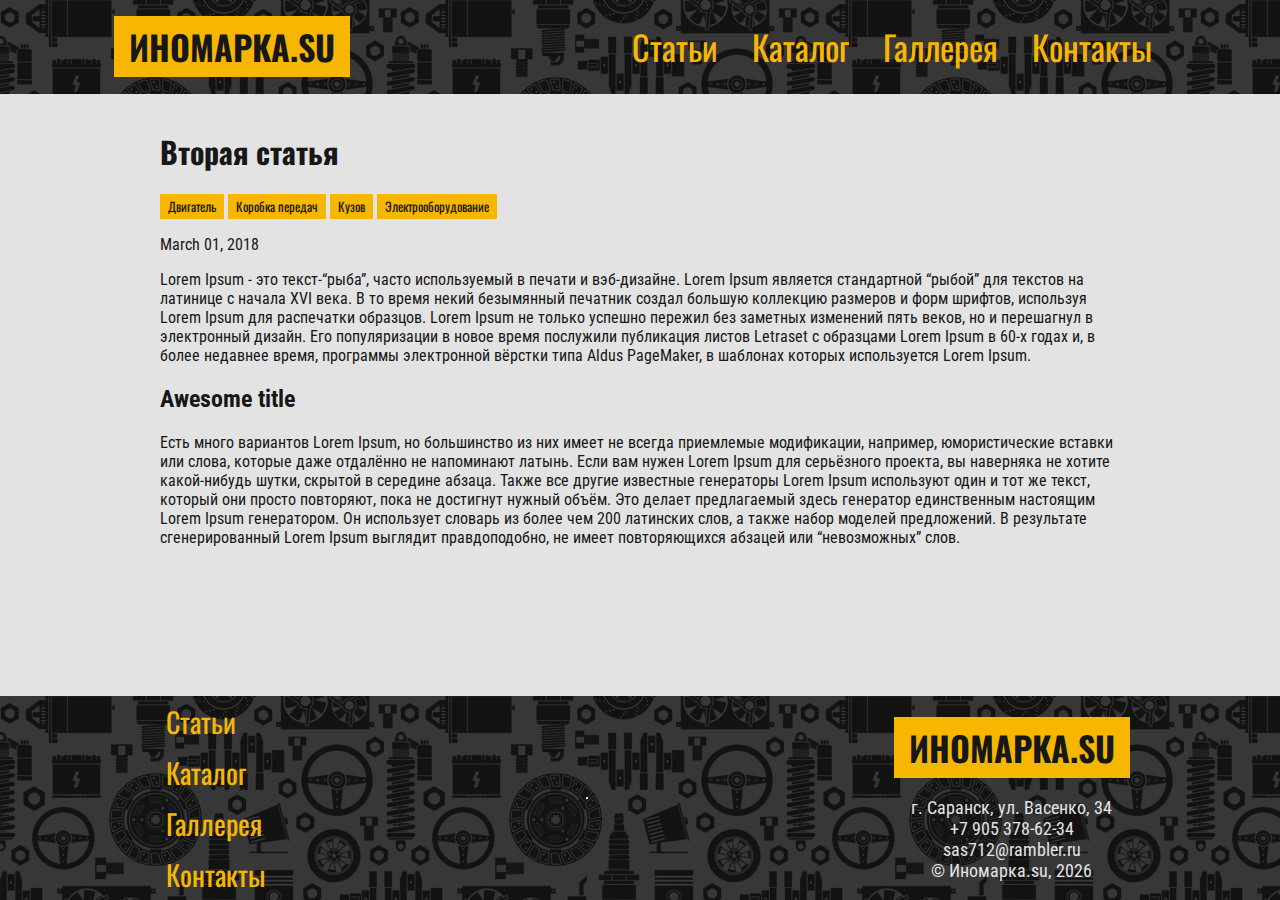
<file: posts/first-post-title/index.html>
<!DOCTYPE html>
<html lang="ru">

<head>
    <meta charset="UTF-8">
    <meta name="viewport" content="width=device-width, initial-scale=1.0">
    <meta http-equiv="X-UA-Compatible" content="ie=edge">
    <meta name="yandex-verification" content="d8ec45053adf03fc" />
    <meta name="description" content="Доставка и продажа в Саранске автозапчастей и аксессуров для любых иномарок. В нашем магазине вы найдете запчасти для двигателя вашего автомобиля, детали для систем питания, выпуска, охлаждения, коробки передач, передний оси и рулевого управления, задней оси, тормозной системы, кузовные запчасти, электроника и многое другое. Узнать о наличии интересующих вас запчастей вы можете по телефону +7 905 378-62-34, написать на электронную почту sas712@rambler.ru или обратиться по адресу ул. Васенко, 34 " />
    <meta name="keywords" content="запчасти, автозапчасти, магазин, саранск, васенко, двигатель, трансмиссия, тормоза, масло, мотор, коробка, передач, рулевое, управление, детали, зажигание, охлаждение, иномарка, kia, mitsubishi, toyota, ford, chevrolet, nissan, hyandai, opel, mazda, volkswagen, volvo, skoda, renault, honda, datsun, audi, subaru, fiat, suzuki, chery, geely" />
    <title>Запчасти для иномарок в Саранске</title>
    <link rel="stylesheet" href="/assets/styles/main.css">
    <script src="//ajax.googleapis.com/ajax/libs/jquery/1.12.4/jquery.min.js"></script>
    <script src="https://www.google.com/recaptcha/api.js?onload=onloadCallback&render=explicit" async defer></script>
    <!-- Yandex.Metrika counter -->
    <script type="text/javascript">
        (function(d, w, c) {
            (w[c] = w[c] || []).push(function() {
                try {
                    w.yaCounter48362237 = new Ya.Metrika({
                        id: 48362237,
                        clickmap: true,
                        trackLinks: true,
                        accurateTrackBounce: true,
                        webvisor: true
                    });
                } catch (e) {}
            });

            var n = d.getElementsByTagName("script")[0],
                s = d.createElement("script"),
                f = function() {
                    n.parentNode.insertBefore(s, n);
                };
            s.type = "text/javascript";
            s.async = true;
            s.src = "https://mc.yandex.ru/metrika/watch.js";

            if (w.opera == "[object Opera]") {
                d.addEventListener("DOMContentLoaded", f, false);
            } else {
                f();
            }
        })(document, window, "yandex_metrika_callbacks");
    </script>
    <noscript><div><img src="https://mc.yandex.ru/watch/48362237" style="position:absolute; left:-9999px;" alt="" /></div></noscript>
    <!-- /Yandex.Metrika counter -->
    <!-- Global site tag (gtag.js) - Google Analytics -->
    <script async src="https://www.googletagmanager.com/gtag/js?id=UA-116941296-1"></script>
    <script>
        window.dataLayer = window.dataLayer || [];

        function gtag() {
            dataLayer.push(arguments);
        }
        gtag('js', new Date());

        gtag('config', 'UA-116941296-1');
        gtag('set', {'user_id': 'USER_ID'}); // Задание идентификатора пользователя с помощью параметра user_id (текущий пользователь).
        ga('set', 'userId', 'USER_ID'); // Задание идентификатора пользователя с помощью параметра user_id (текущий пользователь).


    </script>

</head>


<body>

    <header>
    <h1 class="logo">
        <a href="/">ИНОМАРКА.SU</a>
    </h1>

     <nav class="menu-top">
    <ul>

<li class="">
    <a href="/posts/">Статьи</a>
</li>

<li class="">
    <a href="/catalog/">Каталог</a>
</li>

<li class="">
    <a href="/gallery/">Галлерея</a>
</li>

<li class="">
    <a href="/contacts/">Контакты</a>
</li>

    </ul>
</nav>


    
</header>

    <main class="article">
    <article class="">
        <h1>Вторая статья</h1>
        
        <p class="meta"><a href="/tags/#Двигатель">Двигатель</a></p>
        
        <p class="meta"><a href="/tags/#Коробка передач">Коробка передач</a></p>
        
        <p class="meta"><a href="/tags/#Кузов">Кузов</a></p>
        
        <p class="meta"><a href="/tags/#Электрооборудование">Электрооборудование</a></p>
        
        <p>March 01, 2018</p>
        <p>Lorem Ipsum - это текст-“рыба”, часто используемый в печати и вэб-дизайне. Lorem Ipsum является стандартной “рыбой” для текстов на латинице с начала XVI века. В то время некий безымянный печатник создал большую коллекцию размеров и форм шрифтов, используя Lorem Ipsum для распечатки образцов. Lorem Ipsum не только успешно пережил без заметных изменений пять веков, но и перешагнул в электронный дизайн. Его популяризации в новое время послужили публикация листов Letraset с образцами Lorem Ipsum в 60-х годах и, в более недавнее время, программы электронной вёрстки типа Aldus PageMaker, в шаблонах которых используется Lorem Ipsum.</p>

<h2 id="awesome-title">Awesome title</h2>

<p>Есть много вариантов Lorem Ipsum, но большинство из них имеет не всегда приемлемые модификации, например, юмористические вставки или слова, которые даже отдалённо не напоминают латынь. Если вам нужен Lorem Ipsum для серьёзного проекта, вы наверняка не хотите какой-нибудь шутки, скрытой в середине абзаца. Также все другие известные генераторы Lorem Ipsum используют один и тот же текст, который они просто повторяют, пока не достигнут нужный объём. Это делает предлагаемый здесь генератор единственным настоящим Lorem Ipsum генератором. Он использует словарь из более чем 200 латинских слов, а также набор моделей предложений. В результате сгенерированный Lorem Ipsum выглядит правдоподобно, не имеет повторяющихся абзацей или “невозможных” слов.</p>

    </article>
</main>

    <footer>
    <nav class="menu-bottom">
    <ul>

<li class="">
    <a href="/posts/">Статьи</a>
</li>

<li class="">
    <a href="/catalog/">Каталог</a>
</li>

<li class="">
    <a href="/gallery/">Галлерея</a>
</li>

<li class="">
    <a href="/contacts/">Контакты</a>
</li>

    </ul>
</nav>


    <script type="text/javascript" src="//vk.com/js/api/openapi.js?152"></script>

    <!-- VK Widget -->
    <div class="social" id="vk_groups"></div>
    <script type="text/javascript">
        VK.Widgets.Group("vk_groups", {
            mode: 3,
            color1: '171717',
            color2: 'e3e3e3',
            color3: 'f7b700'
        }, 164361042);
    </script>


    <div class="about">
        <h1 class="logo"><a href="/">ИНОМАРКА.SU</a></h1>
        <p>г. Саранск, ул. Васенко, 34<br>
            +7 905 378-62-34<br>
            sas712@rambler.ru<br>
            © Иномарка.su,
            <script type="text/javascript">
                document.write(new Date().getFullYear());
            </script>
        </p>
    </div>
</footer>


</body>
</html>
</file>
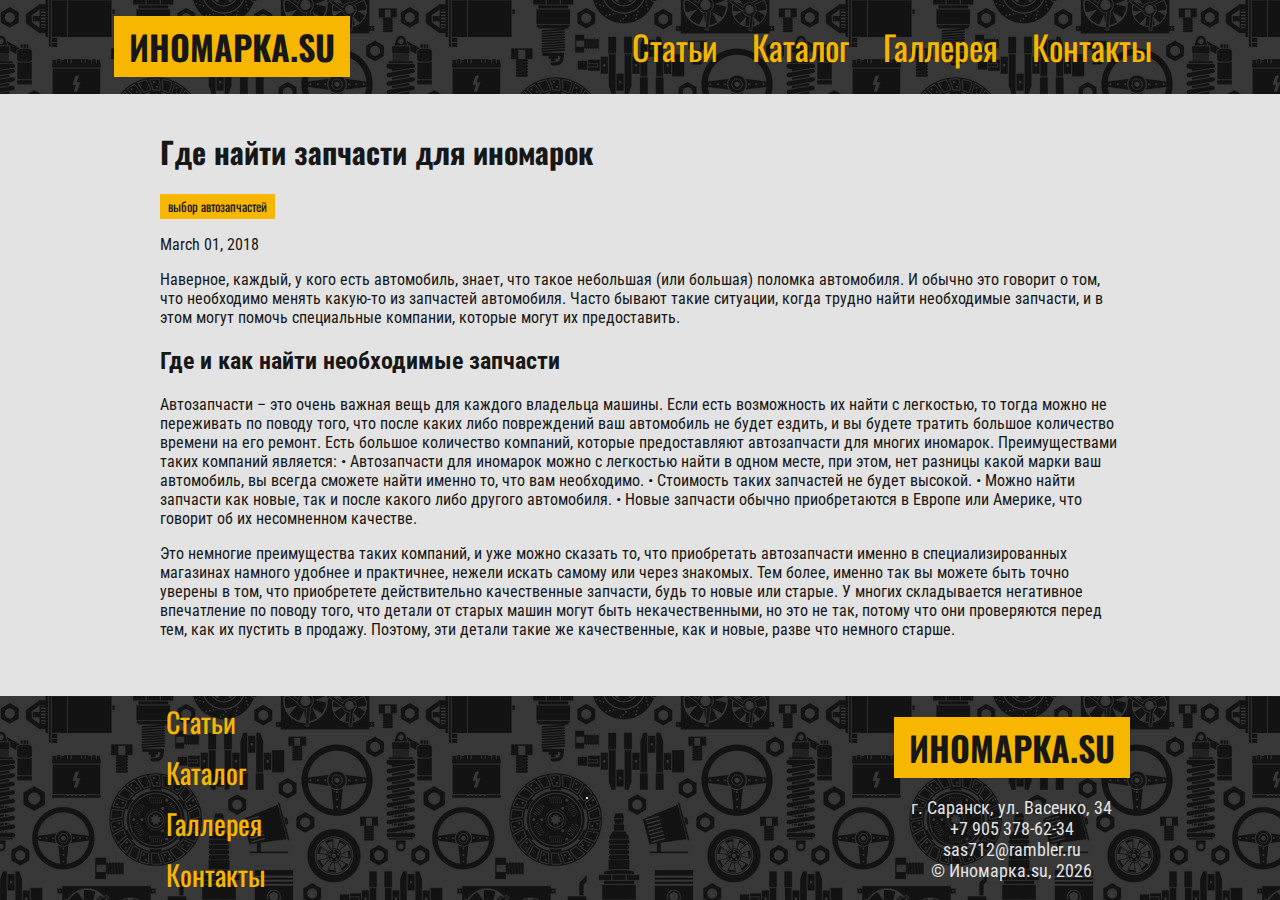
<file: posts/gde-nayti-zapchasti-dlya-inomarok/index.html>
<!DOCTYPE html>
<html lang="ru">

<head>
    <meta charset="UTF-8">
    <meta name="viewport" content="width=device-width, initial-scale=1.0">
    <meta http-equiv="X-UA-Compatible" content="ie=edge">
    <meta name="yandex-verification" content="d8ec45053adf03fc" />
    <meta name="description" content="Доставка и продажа в Саранске автозапчастей и аксессуров для любых иномарок. Телефон +7 905 378-62-34, почта sas712@rambler.ru, адрес ул. Васенко, 34" />
    <meta name="keywords" content="запчасти, автозапчасти, магазин, саранск, васенко, двигатель, трансмиссия, тормоза, масло, мотор, коробка, передач, рулевое, управление, детали, зажигание, охлаждение, иномарка, kia, mitsubishi, toyota, ford, chevrolet, nissan, hyandai, opel, mazda, volkswagen, volvo, skoda, renault, honda, datsun, audi, subaru, fiat, suzuki, chery, geely" />
    <title>Запчасти для иномарок в Саранске</title>
    <link rel="stylesheet" href="/assets/styles/main.css">
    <script src="//ajax.googleapis.com/ajax/libs/jquery/1.12.4/jquery.min.js"></script>
    <script src="https://www.google.com/recaptcha/api.js?onload=onloadCallback&render=explicit" async defer></script>
    <!-- Yandex.Metrika counter -->
    <script type="text/javascript">
        (function(d, w, c) {
            (w[c] = w[c] || []).push(function() {
                try {
                    w.yaCounter48362237 = new Ya.Metrika({
                        id: 48362237,
                        clickmap: true,
                        trackLinks: true,
                        accurateTrackBounce: true,
                        webvisor: true
                    });
                } catch (e) {}
            });

            var n = d.getElementsByTagName("script")[0],
                s = d.createElement("script"),
                f = function() {
                    n.parentNode.insertBefore(s, n);
                };
            s.type = "text/javascript";
            s.async = true;
            s.src = "https://mc.yandex.ru/metrika/watch.js";

            if (w.opera == "[object Opera]") {
                d.addEventListener("DOMContentLoaded", f, false);
            } else {
                f();
            }
        })(document, window, "yandex_metrika_callbacks");
    </script>
    <noscript><div><img src="https://mc.yandex.ru/watch/48362237" style="position:absolute; left:-9999px;" alt="" /></div></noscript>
    <!-- /Yandex.Metrika counter -->
    <!-- Global site tag (gtag.js) - Google Analytics -->
    <script async src="https://www.googletagmanager.com/gtag/js?id=UA-116941296-1"></script>
    <script>
        window.dataLayer = window.dataLayer || [];

        function gtag() {
            dataLayer.push(arguments);
        }
        gtag('js', new Date());

        gtag('config', 'UA-116941296-1');
        gtag('set', {'user_id': 'USER_ID'}); // Задание идентификатора пользователя с помощью параметра user_id (текущий пользователь).
        ga('set', 'userId', 'USER_ID'); // Задание идентификатора пользователя с помощью параметра user_id (текущий пользователь).


    </script>

</head>


<body>

    <header>
    <h1 class="logo">
        <a href="/">ИНОМАРКА.SU</a>
    </h1>

     <nav class="menu-top">
    <ul>

<li class="">
    <a href="/posts/">Статьи</a>
</li>

<li class="">
    <a href="/catalog/">Каталог</a>
</li>

<li class="">
    <a href="/gallery/">Галлерея</a>
</li>

<li class="">
    <a href="/contacts/">Контакты</a>
</li>

    </ul>
</nav>


    
</header>

    <main class="article">
    <article class="">
        <h1>Где найти запчасти для иномарок</h1>
        
        <p class="meta"><a href="/tags/#выбор автозапчастей">выбор автозапчастей</a></p>
        
        <p>March 01, 2018</p>
        <p>Наверное, каждый, у кого есть автомобиль, знает, что такое небольшая (или большая) поломка автомобиля. И обычно это говорит о том, что необходимо менять какую-то из запчастей автомобиля. Часто бывают такие ситуации, когда трудно найти необходимые запчасти, и в этом могут помочь специальные компании, которые могут их предоставить.</p>

<h2 id="где-и-как-найти-необходимые-запчасти">Где и как найти необходимые запчасти</h2>

<p>Автозапчасти – это очень важная вещь для каждого владельца машины. Если есть возможность их найти с легкостью, то тогда можно не переживать по поводу того, что после каких либо повреждений ваш автомобиль не будет ездить, и вы будете тратить большое количество времени на его ремонт. Есть большое количество компаний, которые предоставляют автозапчасти для многих иномарок. Преимуществами таких компаний является:
• Автозапчасти для иномарок можно с легкостью найти в одном месте, при этом, нет разницы какой марки ваш автомобиль, вы всегда сможете найти именно то, что вам необходимо.
• Стоимость таких запчастей не будет высокой.
• Можно найти запчасти как новые, так и после какого либо другого автомобиля.
• Новые запчасти обычно приобретаются в Европе или Америке, что говорит об их несомненном качестве.</p>

<p>Это немногие преимущества таких компаний, и уже можно сказать то, что приобретать автозапчасти именно в специализированных магазинах намного удобнее и практичнее, нежели искать самому или через знакомых. Тем более, именно так вы можете быть точно уверены в том, что приобретете действительно качественные запчасти, будь то новые или старые. У многих складывается негативное впечатление по поводу того, что детали от старых машин могут быть некачественными, но это не так, потому что они проверяются перед тем, как их пустить в продажу. Поэтому, эти детали такие же качественные, как и новые, разве что немного старше.</p>

    </article>
</main>

    <footer>
    <nav class="menu-bottom">
    <ul>

<li class="">
    <a href="/posts/">Статьи</a>
</li>

<li class="">
    <a href="/catalog/">Каталог</a>
</li>

<li class="">
    <a href="/gallery/">Галлерея</a>
</li>

<li class="">
    <a href="/contacts/">Контакты</a>
</li>

    </ul>
</nav>


    <script type="text/javascript" src="//vk.com/js/api/openapi.js?152"></script>

    <!-- VK Widget -->
    <div class="social" id="vk_groups"></div>
    <script type="text/javascript">
        VK.Widgets.Group("vk_groups", {
            mode: 3,
            color1: '171717',
            color2: 'e3e3e3',
            color3: 'f7b700'
        }, 164361042);
    </script>


    <div class="about">
        <h1 class="logo"><a href="/">ИНОМАРКА.SU</a></h1>
        <script src="//yastatic.net/es5-shims/0.0.2/es5-shims.min.js"></script>
<script src="//yastatic.net/share2/share.js"></script>
<div class="ya-share2" data-services="vkontakte,facebook,odnoklassniki" data-counter=""></div>
        <p>г. Саранск, ул. Васенко, 34<br>
            +7 905 378-62-34<br>
            sas712@rambler.ru<br>
            © Иномарка.su,
            <script type="text/javascript">
                document.write(new Date().getFullYear());
            </script>
        </p>
    </div>
</footer>


</body>
</html>
</file>
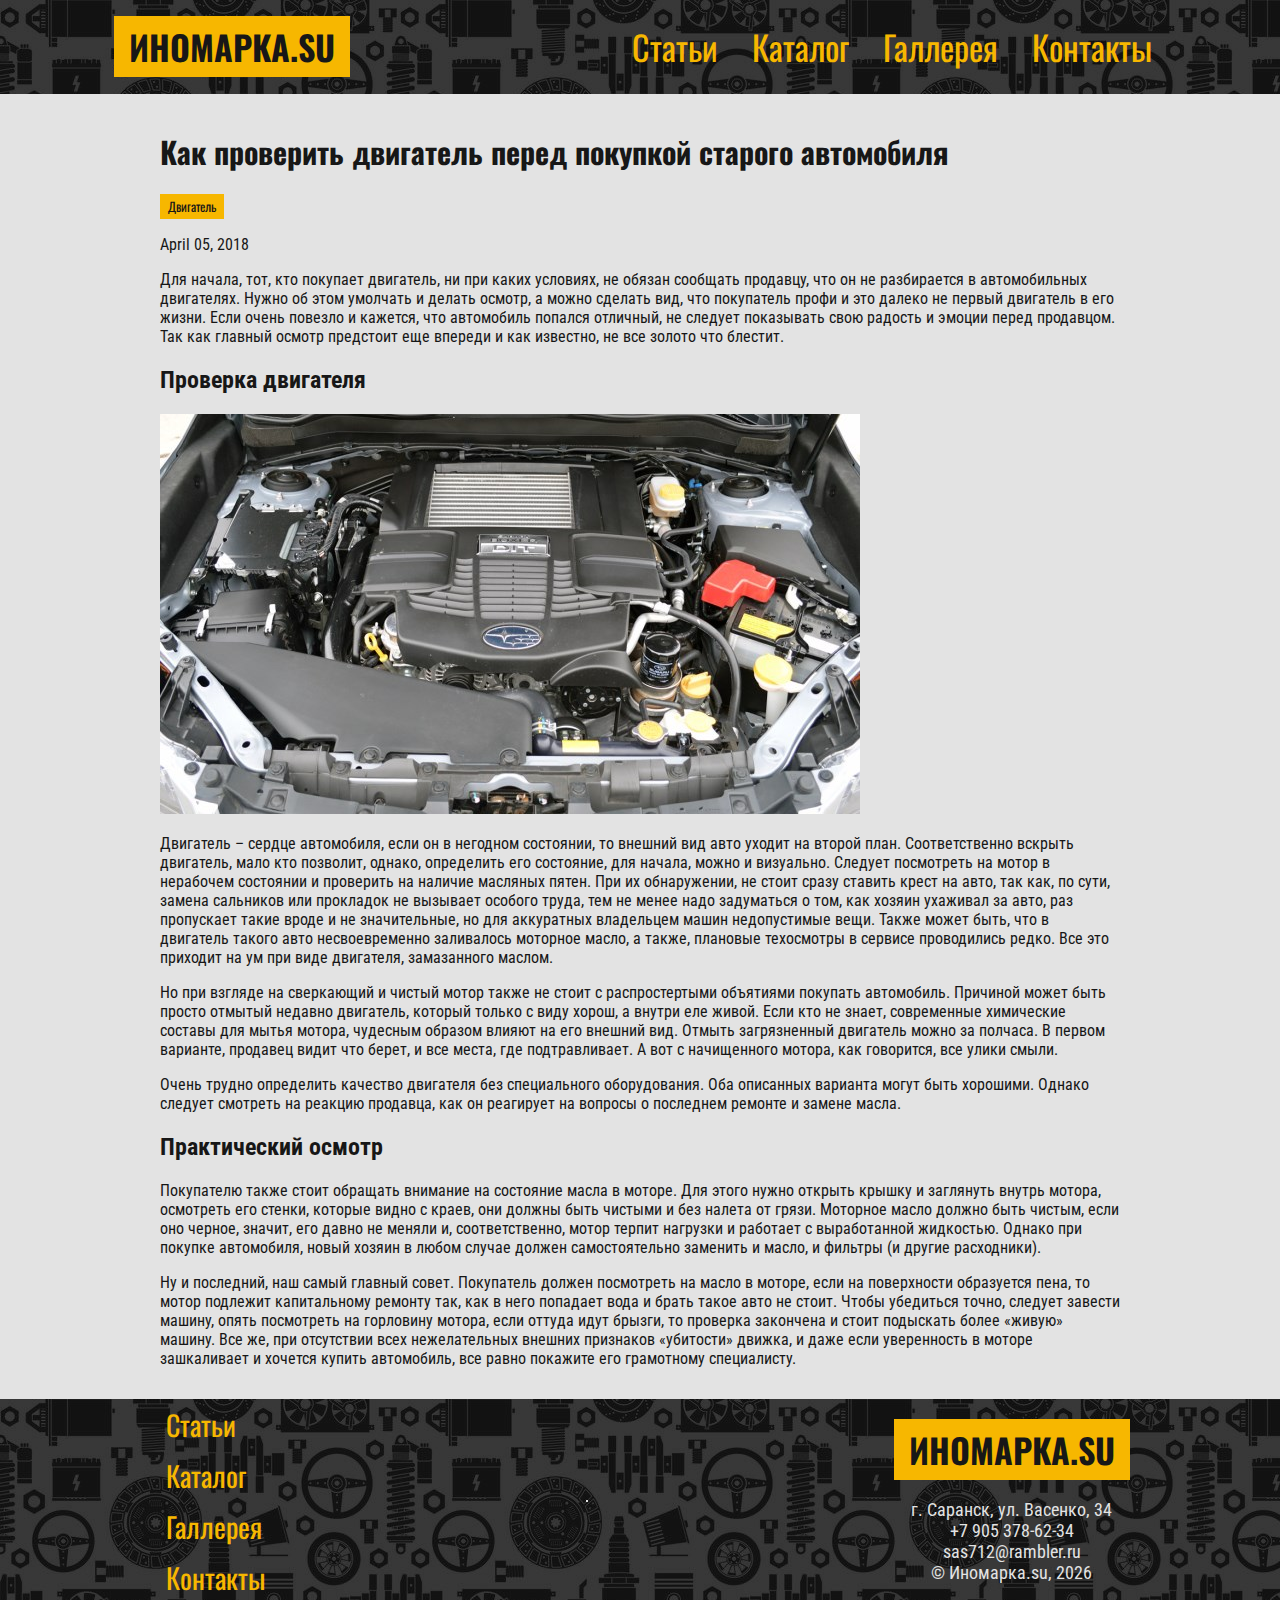
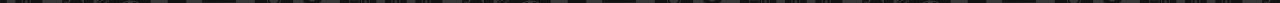
<file: posts/kak-proverit-dvigatel-pered-pokepkoi-automobilya/index.html>
<!DOCTYPE html>
<html lang="ru">

<head>
    <meta charset="UTF-8">
    <meta name="viewport" content="width=device-width, initial-scale=1.0">
    <meta http-equiv="X-UA-Compatible" content="ie=edge">
    <meta name="yandex-verification" content="d8ec45053adf03fc" />
    <meta name="description" content="Доставка и продажа в Саранске автозапчастей и аксессуров для любых иномарок. Телефон +7 905 378-62-34, почта sas712@rambler.ru, адрес ул. Васенко, 34" />
    <meta name="keywords" content="запчасти, автозапчасти, магазин, саранск, васенко, двигатель, трансмиссия, тормоза, масло, мотор, коробка, передач, рулевое, управление, детали, зажигание, охлаждение, иномарка, kia, mitsubishi, toyota, ford, chevrolet, nissan, hyandai, opel, mazda, volkswagen, volvo, skoda, renault, honda, datsun, audi, subaru, fiat, suzuki, chery, geely" />
    <title>Запчасти для иномарок в Саранске</title>
    <link rel="stylesheet" href="/assets/styles/main.css">
    <script src="//ajax.googleapis.com/ajax/libs/jquery/1.12.4/jquery.min.js"></script>
    <script src="https://www.google.com/recaptcha/api.js?onload=onloadCallback&render=explicit" async defer></script>
    <!-- Yandex.Metrika counter -->
    <script type="text/javascript">
        (function(d, w, c) {
            (w[c] = w[c] || []).push(function() {
                try {
                    w.yaCounter48362237 = new Ya.Metrika({
                        id: 48362237,
                        clickmap: true,
                        trackLinks: true,
                        accurateTrackBounce: true,
                        webvisor: true
                    });
                } catch (e) {}
            });

            var n = d.getElementsByTagName("script")[0],
                s = d.createElement("script"),
                f = function() {
                    n.parentNode.insertBefore(s, n);
                };
            s.type = "text/javascript";
            s.async = true;
            s.src = "https://mc.yandex.ru/metrika/watch.js";

            if (w.opera == "[object Opera]") {
                d.addEventListener("DOMContentLoaded", f, false);
            } else {
                f();
            }
        })(document, window, "yandex_metrika_callbacks");
    </script>
    <noscript><div><img src="https://mc.yandex.ru/watch/48362237" style="position:absolute; left:-9999px;" alt="" /></div></noscript>
    <!-- /Yandex.Metrika counter -->
    <!-- Global site tag (gtag.js) - Google Analytics -->
    <script async src="https://www.googletagmanager.com/gtag/js?id=UA-116941296-1"></script>
    <script>
        window.dataLayer = window.dataLayer || [];

        function gtag() {
            dataLayer.push(arguments);
        }
        gtag('js', new Date());

        gtag('config', 'UA-116941296-1');
        gtag('set', {'user_id': 'USER_ID'}); // Задание идентификатора пользователя с помощью параметра user_id (текущий пользователь).
        ga('set', 'userId', 'USER_ID'); // Задание идентификатора пользователя с помощью параметра user_id (текущий пользователь).


    </script>

</head>


<body>

    <header>
    <h1 class="logo">
        <a href="/">ИНОМАРКА.SU</a>
    </h1>

     <nav class="menu-top">
    <ul>

<li class="">
    <a href="/posts/">Статьи</a>
</li>

<li class="">
    <a href="/catalog/">Каталог</a>
</li>

<li class="">
    <a href="/gallery/">Галлерея</a>
</li>

<li class="">
    <a href="/contacts/">Контакты</a>
</li>

    </ul>
</nav>


    
</header>

    <main class="article">
    <article class="">
        <h1>Как проверить двигатель перед покупкой старого автомобиля</h1>
        
        <p class="meta"><a href="/tags/#Двигатель">Двигатель</a></p>
        
        <p>April 05, 2018</p>
        <p>Для начала, тот, кто покупает двигатель, ни при каких условиях, не обязан сообщать продавцу, что он не разбирается в автомобильных двигателях. Нужно об этом умолчать и делать осмотр, а можно сделать вид, что покупатель профи и это далеко не первый двигатель в его жизни. Если очень повезло и кажется, что автомобиль попался отличный, не следует показывать свою радость и эмоции перед продавцом. Так как главный осмотр предстоит еще впереди и как известно, не все золото что блестит.</p>

<h2 id="проверка-двигателя">Проверка двигателя</h2>

<p><img src="/assets/img/post-img1.jpg" alt="Двигатель" /></p>

<p>Двигатель – сердце автомобиля, если он в негодном состоянии, то внешний вид авто уходит на второй план. Соответственно вскрыть двигатель, мало кто позволит, однако, определить его состояние, для начала, можно и визуально. Следует посмотреть на мотор в нерабочем состоянии и проверить на наличие масляных пятен. При их обнаружении, не стоит сразу ставить крест на авто, так как, по сути, замена сальников или прокладок не вызывает особого труда, тем не менее надо задуматься о том, как хозяин ухаживал за авто, раз пропускает такие вроде и не значительные, но для аккуратных владельцем машин недопустимые вещи. Также может быть, что в двигатель такого авто несвоевременно заливалось моторное масло, а также, плановые техосмотры в сервисе проводились редко. Все это приходит на ум при виде двигателя, замазанного маслом.</p>

<p>Но при взгляде на сверкающий и чистый мотор также не стоит с распростертыми объятиями покупать автомобиль. Причиной может быть просто отмытый недавно двигатель, который только с виду хорош, а внутри еле живой. Если кто не знает, современные химические составы для мытья мотора, чудесным образом влияют на его внешний вид. Отмыть загрязненный двигатель можно за полчаса. В первом варианте, продавец видит что берет, и все места, где подтравливает. А вот с начищенного мотора, как говорится, все улики смыли.</p>

<p>Очень трудно определить качество двигателя без специального оборудования. Оба описанных варианта могут быть хорошими. Однако следует смотреть на реакцию продавца, как он реагирует на вопросы о последнем ремонте и замене масла.</p>

<h2 id="практический-осмотр">Практический осмотр</h2>

<p>Покупателю также стоит обращать внимание на состояние масла в моторе. Для этого нужно открыть крышку и заглянуть внутрь мотора, осмотреть его стенки, которые видно с краев, они должны быть чистыми и без налета от грязи. Моторное масло должно быть чистым, если оно черное, значит, его давно не меняли и, соответственно, мотор терпит нагрузки и работает с выработанной жидкостью. Однако при покупке автомобиля, новый хозяин в любом случае должен самостоятельно заменить и масло, и фильтры (и другие расходники).</p>

<p>Ну и последний, наш самый главный совет. Покупатель должен посмотреть на масло в моторе, если на поверхности образуется пена, то мотор подлежит капитальному ремонту так, как в него попадает вода и брать такое авто не стоит. Чтобы убедиться точно, следует завести машину, опять посмотреть на горловину мотора, если оттуда идут брызги, то проверка закончена и стоит подыскать более «живую» машину. Все же, при отсутствии всех нежелательных внешних признаков «убитости» движка, и даже если уверенность в моторе зашкаливает и хочется купить автомобиль, все равно покажите его грамотному специалисту.</p>

    </article>
</main>

    <footer>
    <nav class="menu-bottom">
    <ul>

<li class="">
    <a href="/posts/">Статьи</a>
</li>

<li class="">
    <a href="/catalog/">Каталог</a>
</li>

<li class="">
    <a href="/gallery/">Галлерея</a>
</li>

<li class="">
    <a href="/contacts/">Контакты</a>
</li>

    </ul>
</nav>


    <script type="text/javascript" src="//vk.com/js/api/openapi.js?152"></script>

    <!-- VK Widget -->
    <div class="social" id="vk_groups"></div>
    <script type="text/javascript">
        VK.Widgets.Group("vk_groups", {
            mode: 3,
            color1: '171717',
            color2: 'e3e3e3',
            color3: 'f7b700'
        }, 164361042);
    </script>


    <div class="about">
        <h1 class="logo"><a href="/">ИНОМАРКА.SU</a></h1>
        <script src="//yastatic.net/es5-shims/0.0.2/es5-shims.min.js"></script>
<script src="//yastatic.net/share2/share.js"></script>
<div class="ya-share2" data-services="vkontakte,facebook,odnoklassniki" data-counter=""></div>
        <p>г. Саранск, ул. Васенко, 34<br>
            +7 905 378-62-34<br>
            sas712@rambler.ru<br>
            © Иномарка.su,
            <script type="text/javascript">
                document.write(new Date().getFullYear());
            </script>
        </p>
    </div>
</footer>


</body>
</html>
</file>
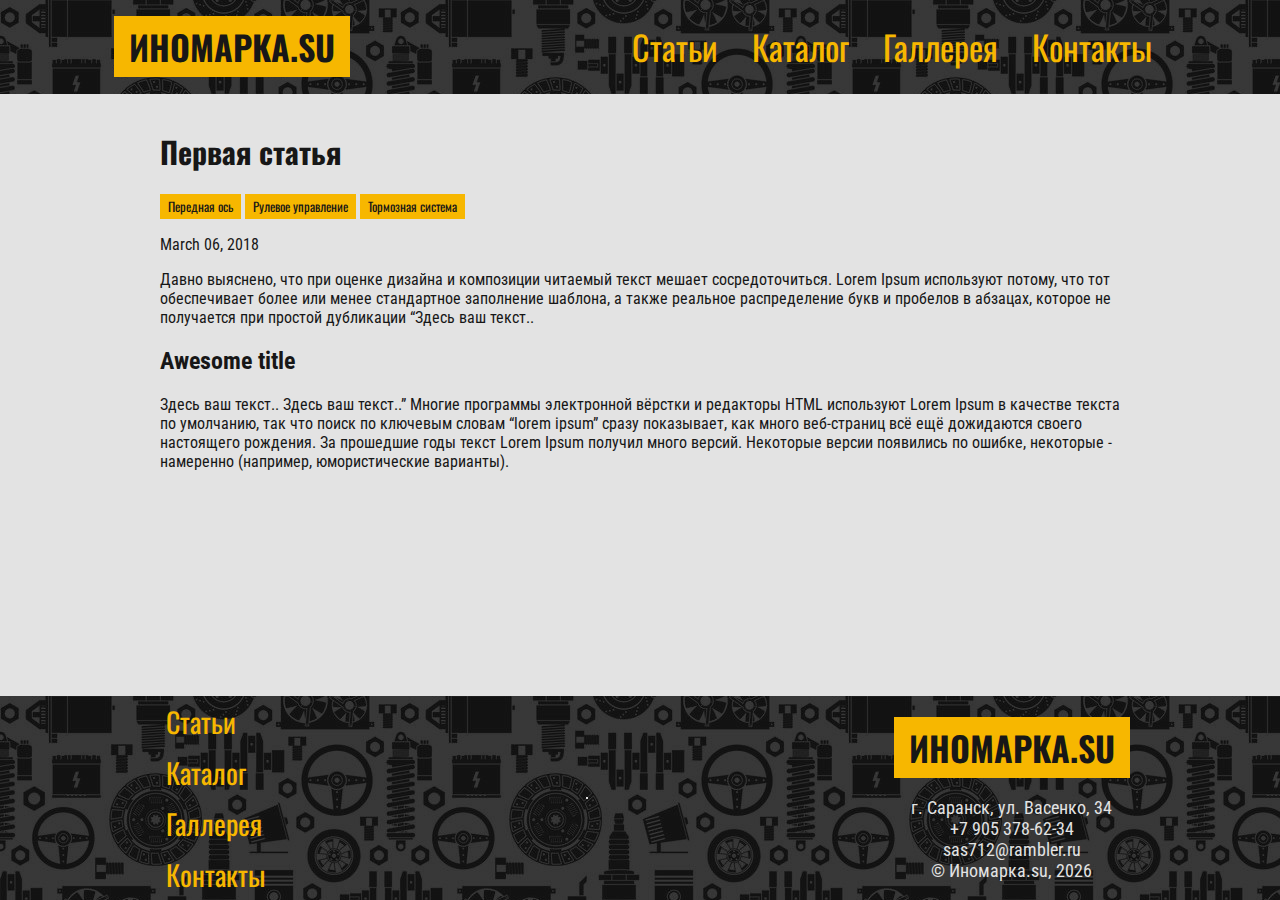
<file: posts/second-post-title/index.html>
<!DOCTYPE html>
<html lang="ru">

<head>
    <meta charset="UTF-8">
    <meta name="viewport" content="width=device-width, initial-scale=1.0">
    <meta http-equiv="X-UA-Compatible" content="ie=edge">
    <meta name="yandex-verification" content="d8ec45053adf03fc" />
    <meta name="description" content="Доставка и продажа в Саранске автозапчастей и аксессуров для любых иномарок. В нашем магазине вы найдете запчасти для двигателя вашего автомобиля, детали для систем питания, выпуска, охлаждения, коробки передач, передний оси и рулевого управления, задней оси, тормозной системы, кузовные запчасти, электроника и многое другое. Узнать о наличии интересующих вас запчастей вы можете по телефону +7 905 378-62-34, написать на электронную почту sas712@rambler.ru или обратиться по адресу ул. Васенко, 34 " />
    <meta name="keywords" content="запчасти, автозапчасти, магазин, саранск, васенко, двигатель, трансмиссия, тормоза, масло, мотор, коробка, передач, рулевое, управление, детали, зажигание, охлаждение, иномарка, kia, mitsubishi, toyota, ford, chevrolet, nissan, hyandai, opel, mazda, volkswagen, volvo, skoda, renault, honda, datsun, audi, subaru, fiat, suzuki, chery, geely" />
    <title>Запчасти для иномарок в Саранске</title>
    <link rel="stylesheet" href="/assets/styles/main.css">
    <script src="//ajax.googleapis.com/ajax/libs/jquery/1.12.4/jquery.min.js"></script>
    <script src="https://www.google.com/recaptcha/api.js?onload=onloadCallback&render=explicit" async defer></script>
    <!-- Yandex.Metrika counter -->
    <script type="text/javascript">
        (function(d, w, c) {
            (w[c] = w[c] || []).push(function() {
                try {
                    w.yaCounter48362237 = new Ya.Metrika({
                        id: 48362237,
                        clickmap: true,
                        trackLinks: true,
                        accurateTrackBounce: true,
                        webvisor: true
                    });
                } catch (e) {}
            });

            var n = d.getElementsByTagName("script")[0],
                s = d.createElement("script"),
                f = function() {
                    n.parentNode.insertBefore(s, n);
                };
            s.type = "text/javascript";
            s.async = true;
            s.src = "https://mc.yandex.ru/metrika/watch.js";

            if (w.opera == "[object Opera]") {
                d.addEventListener("DOMContentLoaded", f, false);
            } else {
                f();
            }
        })(document, window, "yandex_metrika_callbacks");
    </script>
    <noscript><div><img src="https://mc.yandex.ru/watch/48362237" style="position:absolute; left:-9999px;" alt="" /></div></noscript>
    <!-- /Yandex.Metrika counter -->
    <!-- Global site tag (gtag.js) - Google Analytics -->
    <script async src="https://www.googletagmanager.com/gtag/js?id=UA-116941296-1"></script>
    <script>
        window.dataLayer = window.dataLayer || [];

        function gtag() {
            dataLayer.push(arguments);
        }
        gtag('js', new Date());

        gtag('config', 'UA-116941296-1');
        gtag('set', {'user_id': 'USER_ID'}); // Задание идентификатора пользователя с помощью параметра user_id (текущий пользователь).
        ga('set', 'userId', 'USER_ID'); // Задание идентификатора пользователя с помощью параметра user_id (текущий пользователь).


    </script>

</head>


<body>

    <header>
    <h1 class="logo">
        <a href="/">ИНОМАРКА.SU</a>
    </h1>

     <nav class="menu-top">
    <ul>

<li class="">
    <a href="/posts/">Статьи</a>
</li>

<li class="">
    <a href="/catalog/">Каталог</a>
</li>

<li class="">
    <a href="/gallery/">Галлерея</a>
</li>

<li class="">
    <a href="/contacts/">Контакты</a>
</li>

    </ul>
</nav>


    
</header>

    <main class="article">
    <article class="">
        <h1>Первая статья</h1>
        
        <p class="meta"><a href="/tags/#Передная ось">Передная ось</a></p>
        
        <p class="meta"><a href="/tags/#Рулевое управление">Рулевое управление</a></p>
        
        <p class="meta"><a href="/tags/#Тормозная система">Тормозная система</a></p>
        
        <p>March 06, 2018</p>
        <p>Давно выяснено, что при оценке дизайна и композиции читаемый текст мешает сосредоточиться. Lorem Ipsum используют потому, что тот обеспечивает более или менее стандартное заполнение шаблона, а также реальное распределение букв и пробелов в абзацах, которое не получается при простой дубликации “Здесь ваш текст..</p>

<h2 id="awesome-title">Awesome title</h2>
<p>Здесь ваш текст.. Здесь ваш текст..” Многие программы электронной вёрстки и редакторы HTML используют Lorem Ipsum в качестве текста по умолчанию, так что поиск по ключевым словам “lorem ipsum” сразу показывает, как много веб-страниц всё ещё дожидаются своего настоящего рождения. За прошедшие годы текст Lorem Ipsum получил много версий. Некоторые версии появились по ошибке, некоторые - намеренно (например, юмористические варианты).</p>

    </article>
</main>

    <footer>
    <nav class="menu-bottom">
    <ul>

<li class="">
    <a href="/posts/">Статьи</a>
</li>

<li class="">
    <a href="/catalog/">Каталог</a>
</li>

<li class="">
    <a href="/gallery/">Галлерея</a>
</li>

<li class="">
    <a href="/contacts/">Контакты</a>
</li>

    </ul>
</nav>


    <script type="text/javascript" src="//vk.com/js/api/openapi.js?152"></script>

    <!-- VK Widget -->
    <div class="social" id="vk_groups"></div>
    <script type="text/javascript">
        VK.Widgets.Group("vk_groups", {
            mode: 3,
            color1: '171717',
            color2: 'e3e3e3',
            color3: 'f7b700'
        }, 164361042);
    </script>


    <div class="about">
        <h1 class="logo"><a href="/">ИНОМАРКА.SU</a></h1>
        <p>г. Саранск, ул. Васенко, 34<br>
            +7 905 378-62-34<br>
            sas712@rambler.ru<br>
            © Иномарка.su,
            <script type="text/javascript">
                document.write(new Date().getFullYear());
            </script>
        </p>
    </div>
</footer>


</body>
</html>
</file>
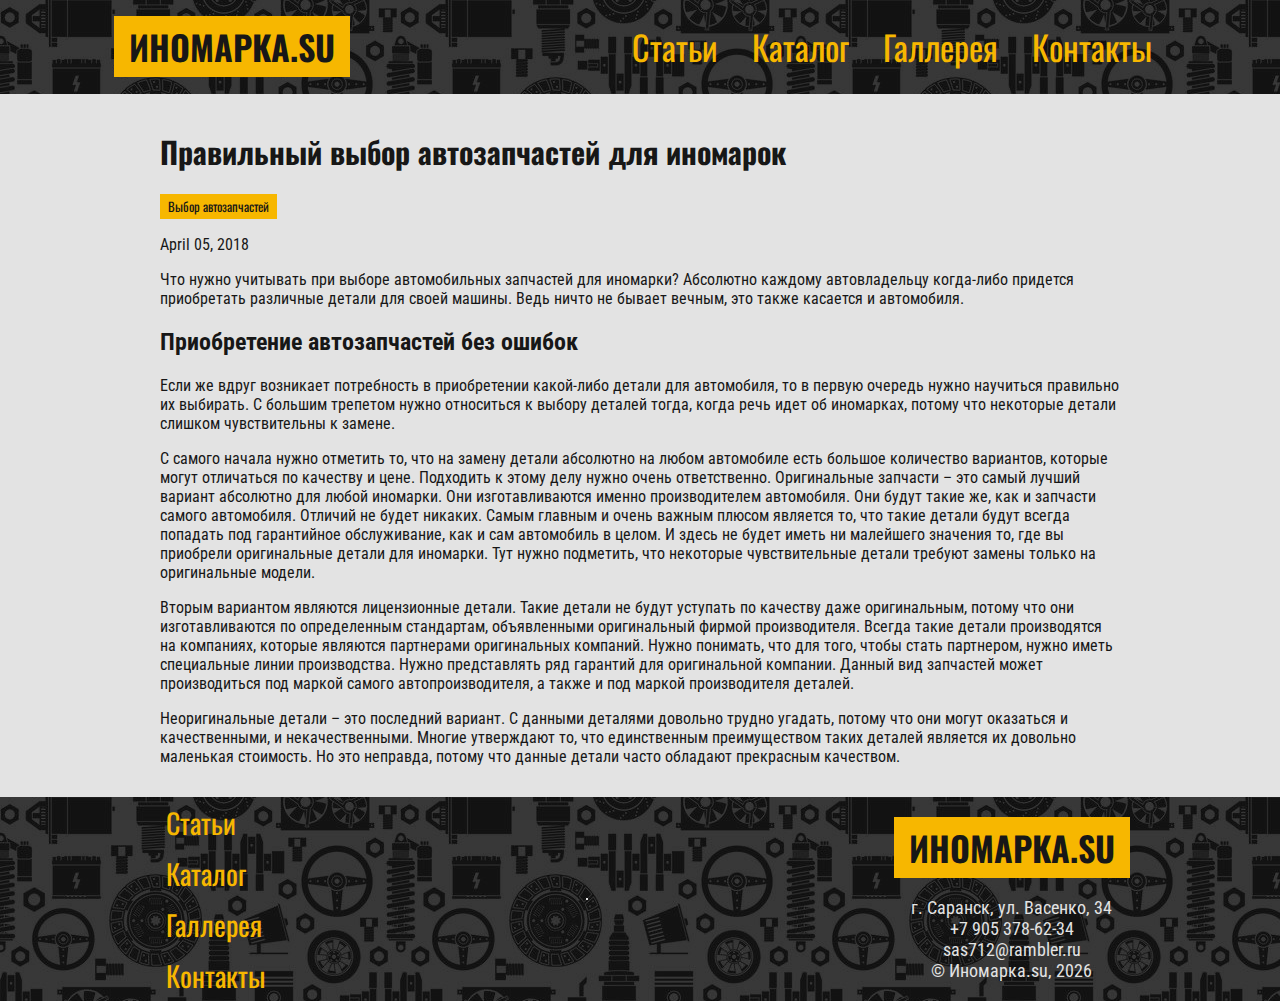
<file: posts/Правильный-выбор-автозапчастей-для-иномарок/index.html>
<!DOCTYPE html>
<html lang="ru">

<head>
    <meta charset="UTF-8">
    <meta name="viewport" content="width=device-width, initial-scale=1.0">
    <meta http-equiv="X-UA-Compatible" content="ie=edge">
    <meta name="yandex-verification" content="d8ec45053adf03fc" />
    <meta name="description" content="Доставка и продажа в Саранске автозапчастей и аксессуров для любых иномарок. Телефон +7 905 378-62-34, почта sas712@rambler.ru, адрес ул. Васенко, 34" />
    <meta name="keywords" content="запчасти, автозапчасти, магазин, саранск, васенко, двигатель, трансмиссия, тормоза, масло, мотор, коробка, передач, рулевое, управление, детали, зажигание, охлаждение, иномарка, kia, mitsubishi, toyota, ford, chevrolet, nissan, hyandai, opel, mazda, volkswagen, volvo, skoda, renault, honda, datsun, audi, subaru, fiat, suzuki, chery, geely" />
    <title>Запчасти для иномарок в Саранске</title>
    <link rel="stylesheet" href="/assets/styles/main.css">
    <script src="//ajax.googleapis.com/ajax/libs/jquery/1.12.4/jquery.min.js"></script>
    <script src="https://www.google.com/recaptcha/api.js?onload=onloadCallback&render=explicit" async defer></script>
    <!-- Yandex.Metrika counter -->
    <script type="text/javascript">
        (function(d, w, c) {
            (w[c] = w[c] || []).push(function() {
                try {
                    w.yaCounter48362237 = new Ya.Metrika({
                        id: 48362237,
                        clickmap: true,
                        trackLinks: true,
                        accurateTrackBounce: true,
                        webvisor: true
                    });
                } catch (e) {}
            });

            var n = d.getElementsByTagName("script")[0],
                s = d.createElement("script"),
                f = function() {
                    n.parentNode.insertBefore(s, n);
                };
            s.type = "text/javascript";
            s.async = true;
            s.src = "https://mc.yandex.ru/metrika/watch.js";

            if (w.opera == "[object Opera]") {
                d.addEventListener("DOMContentLoaded", f, false);
            } else {
                f();
            }
        })(document, window, "yandex_metrika_callbacks");
    </script>
    <noscript><div><img src="https://mc.yandex.ru/watch/48362237" style="position:absolute; left:-9999px;" alt="" /></div></noscript>
    <!-- /Yandex.Metrika counter -->
    <!-- Global site tag (gtag.js) - Google Analytics -->
    <script async src="https://www.googletagmanager.com/gtag/js?id=UA-116941296-1"></script>
    <script>
        window.dataLayer = window.dataLayer || [];

        function gtag() {
            dataLayer.push(arguments);
        }
        gtag('js', new Date());

        gtag('config', 'UA-116941296-1');
        gtag('set', {'user_id': 'USER_ID'}); // Задание идентификатора пользователя с помощью параметра user_id (текущий пользователь).
        ga('set', 'userId', 'USER_ID'); // Задание идентификатора пользователя с помощью параметра user_id (текущий пользователь).


    </script>

</head>


<body>

    <header>
    <h1 class="logo">
        <a href="/">ИНОМАРКА.SU</a>
    </h1>

     <nav class="menu-top">
    <ul>

<li class="">
    <a href="/posts/">Статьи</a>
</li>

<li class="">
    <a href="/catalog/">Каталог</a>
</li>

<li class="">
    <a href="/gallery/">Галлерея</a>
</li>

<li class="">
    <a href="/contacts/">Контакты</a>
</li>

    </ul>
</nav>


    
</header>

    <main class="article">
    <article class="">
        <h1>Правильный выбор автозапчастей для иномарок</h1>
        
        <p class="meta"><a href="/tags/#Выбор автозапчастей">Выбор автозапчастей</a></p>
        
        <p>April 05, 2018</p>
        <p>Что нужно учитывать при выборе автомобильных запчастей для иномарки? Абсолютно каждому автовладельцу когда-либо придется приобретать различные детали для своей машины. Ведь ничто не бывает вечным, это также касается и автомобиля.</p>

<h2 id="приобретение-автозапчастей-без-ошибок">Приобретение автозапчастей без ошибок</h2>

<p>Если же вдруг возникает потребность в приобретении какой-либо детали для автомобиля, то в первую очередь нужно научиться правильно их выбирать. С большим трепетом нужно относиться к выбору деталей тогда, когда речь идет об иномарках, потому что некоторые детали слишком чувствительны к замене.</p>

<p>С самого начала нужно отметить то, что на замену детали абсолютно на любом автомобиле есть большое количество вариантов, которые могут отличаться по качеству и цене. Подходить к этому делу нужно очень ответственно. Оригинальные запчасти – это самый лучший вариант абсолютно для любой иномарки. Они изготавливаются именно производителем автомобиля. Они будут такие же, как и запчасти самого автомобиля. Отличий не будет никаких. Самым главным и очень важным плюсом является то, что такие детали будут всегда попадать под гарантийное обслуживание, как и сам автомобиль в целом. И здесь не будет иметь ни малейшего значения то, где вы приобрели оригинальные детали для иномарки. Тут нужно подметить, что некоторые чувствительные детали требуют замены только на оригинальные модели.</p>

<p>Вторым вариантом являются лицензионные детали. Такие детали не будут уступать по качеству даже оригинальным, потому что они изготавливаются по определенным стандартам, объявленными оригинальный фирмой производителя. Всегда такие детали производятся на компаниях, которые являются партнерами оригинальных компаний. Нужно понимать, что для того, чтобы стать партнером, нужно иметь специальные линии производства. Нужно представлять ряд гарантий для оригинальной компании. Данный вид запчастей может производиться под маркой самого автопроизводителя, а также и под маркой производителя деталей.</p>

<p>Неоригинальные детали – это последний вариант. С данными деталями довольно трудно угадать, потому что они могут оказаться и качественными, и некачественными. Многие утверждают то, что единственным преимуществом таких деталей является их довольно маленькая стоимость. Но это неправда, потому что данные детали часто обладают прекрасным качеством.</p>

    </article>
</main>

    <footer>
    <nav class="menu-bottom">
    <ul>

<li class="">
    <a href="/posts/">Статьи</a>
</li>

<li class="">
    <a href="/catalog/">Каталог</a>
</li>

<li class="">
    <a href="/gallery/">Галлерея</a>
</li>

<li class="">
    <a href="/contacts/">Контакты</a>
</li>

    </ul>
</nav>


    <script type="text/javascript" src="//vk.com/js/api/openapi.js?152"></script>

    <!-- VK Widget -->
    <div class="social" id="vk_groups"></div>
    <script type="text/javascript">
        VK.Widgets.Group("vk_groups", {
            mode: 3,
            color1: '171717',
            color2: 'e3e3e3',
            color3: 'f7b700'
        }, 164361042);
    </script>


    <div class="about">
        <h1 class="logo"><a href="/">ИНОМАРКА.SU</a></h1>
        <script src="//yastatic.net/es5-shims/0.0.2/es5-shims.min.js"></script>
<script src="//yastatic.net/share2/share.js"></script>
<div class="ya-share2" data-services="vkontakte,facebook,odnoklassniki" data-counter=""></div>
        <p>г. Саранск, ул. Васенко, 34<br>
            +7 905 378-62-34<br>
            sas712@rambler.ru<br>
            © Иномарка.su,
            <script type="text/javascript">
                document.write(new Date().getFullYear());
            </script>
        </p>
    </div>
</footer>


</body>
</html>
</file>
<file: assets/styles/main.css>
/*! normalize.scss v0.1.0 | MIT License | based on git.io/normalize */
/**
 * 1. Set default font family to sans-serif.
 * 2. Prevent iOS text size adjust after orientation change, without disabling
 *    user zoom.
 */
@import url("https://fonts.googleapis.com/css?family=Open+Sans|Oswald|Roboto+Condensed");
html {
  font-family: sans-serif;
  /* 1 */
  -ms-text-size-adjust: 100%;
  /* 2 */
  -webkit-text-size-adjust: 100%;
  /* 2 */ }

/**
 * Remove default margin.
 */
body {
  margin: 0; }

/* HTML5 display definitions
   ========================================================================== */
/**
 * Correct `block` display not defined for any HTML5 element in IE 8/9.
 * Correct `block` display not defined for `details` or `summary` in IE 10/11
 * and Firefox.
 * Correct `block` display not defined for `main` in IE 11.
 */
article,
aside,
details,
figcaption,
figure,
footer,
header,
hgroup,
main,
menu,
nav,
section,
summary {
  display: block; }

/**
 * 1. Correct `inline-block` display not defined in IE 8/9.
 * 2. Normalize vertical alignment of `progress` in Chrome, Firefox, and Opera.
 */
audio,
canvas,
progress,
video {
  display: inline-block;
  /* 1 */
  vertical-align: baseline;
  /* 2 */ }

/**
 * Prevent modern browsers from displaying `audio` without controls.
 * Remove excess height in iOS 5 devices.
 */
audio:not([controls]) {
  display: none;
  height: 0; }

/**
 * Address `[hidden]` styling not present in IE 8/9/10.
 * Hide the `template` element in IE 8/9/11, Safari, and Firefox < 22.
 */
[hidden],
template {
  display: none; }

/* Links
   ========================================================================== */
/**
 * Remove the gray background color from active links in IE 10.
 */
a {
  background-color: transparent; }

/**
 * Improve readability when focused and also mouse hovered in all browsers.
 */
a:active,
a:hover {
  outline: 0; }

/* Text-level semantics
   ========================================================================== */
/**
 * Address styling not present in IE 8/9/10/11, Safari, and Chrome.
 */
abbr[title] {
  border-bottom: 1px dotted; }

/**
 * Address style set to `bolder` in Firefox 4+, Safari, and Chrome.
 */
b,
strong {
  font-weight: bold; }

/**
 * Address styling not present in Safari and Chrome.
 */
dfn {
  font-style: italic; }

/**
 * Address variable `h1` font-size and margin within `section` and `article`
 * contexts in Firefox 4+, Safari, and Chrome.
 */
h1 {
  font-size: 2em;
  margin: 0.67em 0; }

/**
 * Address styling not present in IE 8/9.
 */
mark {
  background: #ff0;
  color: #000; }

/**
 * Address inconsistent and variable font size in all browsers.
 */
small {
  font-size: 80%; }

/**
 * Prevent `sub` and `sup` affecting `line-height` in all browsers.
 */
sub,
sup {
  font-size: 75%;
  line-height: 0;
  position: relative;
  vertical-align: baseline; }

sup {
  top: -0.5em; }

sub {
  bottom: -0.25em; }

/* Embedded content
   ========================================================================== */
/**
 * Remove border when inside `a` element in IE 8/9/10.
 */
img {
  border: 0; }

/**
 * Correct overflow not hidden in IE 9/10/11.
 */
svg:not(:root) {
  overflow: hidden; }

/* Grouping content
   ========================================================================== */
/**
 * Address margin not present in IE 8/9 and Safari.
 */
figure {
  margin: 1em 40px; }

/**
 * Address differences between Firefox and other browsers.
 */
hr {
  -moz-box-sizing: content-box;
  box-sizing: content-box;
  height: 0; }

/**
 * Contain overflow in all browsers.
 */
pre {
  overflow: auto; }

/**
 * Address odd `em`-unit font size rendering in all browsers.
 */
code,
kbd,
pre,
samp {
  font-family: monospace, monospace;
  font-size: 1em; }

/* Forms
   ========================================================================== */
/**
 * Known limitation: by default, Chrome and Safari on OS X allow very limited
 * styling of `select`, unless a `border` property is set.
 */
/**
 * 1. Correct color not being inherited.
 *    Known issue: affects color of disabled elements.
 * 2. Correct font properties not being inherited.
 * 3. Address margins set differently in Firefox 4+, Safari, and Chrome.
 */
button,
input,
optgroup,
select,
textarea {
  color: inherit;
  /* 1 */
  font: inherit;
  /* 2 */
  margin: 0;
  /* 3 */ }

/**
 * Address `overflow` set to `hidden` in IE 8/9/10/11.
 */
button {
  overflow: visible; }

/**
 * Address inconsistent `text-transform` inheritance for `button` and `select`.
 * All other form control elements do not inherit `text-transform` values.
 * Correct `button` style inheritance in Firefox, IE 8/9/10/11, and Opera.
 * Correct `select` style inheritance in Firefox.
 */
button,
select {
  text-transform: none; }

/**
 * 1. Avoid the WebKit bug in Android 4.0.* where (2) destroys native `audio`
 *    and `video` controls.
 * 2. Correct inability to style clickable `input` types in iOS.
 * 3. Improve usability and consistency of cursor style between image-type
 *    `input` and others.
 */
button,
html input[type="button"],
input[type="reset"],
input[type="submit"] {
  -webkit-appearance: button;
  /* 2 */
  cursor: pointer;
  /* 3 */ }

/**
 * Re-set default cursor for disabled elements.
 */
button[disabled],
html input[disabled] {
  cursor: default; }

/**
 * Remove inner padding and border in Firefox 4+.
 */
button::-moz-focus-inner,
input::-moz-focus-inner {
  border: 0;
  padding: 0; }

/**
 * Address Firefox 4+ setting `line-height` on `input` using `!important` in
 * the UA stylesheet.
 */
input {
  line-height: normal; }

/**
 * It's recommended that you don't attempt to style these elements.
 * Firefox's implementation doesn't respect box-sizing, padding, or width.
 *
 * 1. Address box sizing set to `content-box` in IE 8/9/10.
 * 2. Remove excess padding in IE 8/9/10.
 */
input[type="checkbox"],
input[type="radio"] {
  box-sizing: border-box;
  /* 1 */
  padding: 0;
  /* 2 */ }

/**
 * Fix the cursor style for Chrome's increment/decrement buttons. For certain
 * `font-size` values of the `input`, it causes the cursor style of the
 * decrement button to change from `default` to `text`.
 */
input[type="number"]::-webkit-inner-spin-button,
input[type="number"]::-webkit-outer-spin-button {
  height: auto; }

/**
 * 1. Address `appearance` set to `searchfield` in Safari and Chrome.
 * 2. Address `box-sizing` set to `border-box` in Safari and Chrome
 *    (include `-moz` to future-proof).
 */
input[type="search"] {
  -webkit-appearance: textfield;
  /* 1 */
  -moz-box-sizing: content-box;
  -webkit-box-sizing: content-box;
  /* 2 */
  box-sizing: content-box; }

/**
 * Remove inner padding and search cancel button in Safari and Chrome on OS X.
 * Safari (but not Chrome) clips the cancel button when the search input has
 * padding (and `textfield` appearance).
 */
input[type="search"]::-webkit-search-cancel-button,
input[type="search"]::-webkit-search-decoration {
  -webkit-appearance: none; }

/**
 * Define consistent border, margin, and padding.
 */
fieldset {
  border: 1px solid #c0c0c0;
  margin: 0 2px;
  padding: 0.35em 0.625em 0.75em; }

/**
 * 1. Correct `color` not being inherited in IE 8/9/10/11.
 * 2. Remove padding so people aren't caught out if they zero out fieldsets.
 */
legend {
  border: 0;
  /* 1 */
  padding: 0;
  /* 2 */ }

/**
 * Remove default vertical scrollbar in IE 8/9/10/11.
 */
textarea {
  overflow: auto; }

/**
 * Don't inherit the `font-weight` (applied by a rule above).
 * NOTE: the default cannot safely be changed in Chrome and Safari on OS X.
 */
optgroup {
  font-weight: bold; }

/* Tables
   ========================================================================== */
/**
 * Remove most spacing between table cells.
 */
table {
  border-collapse: collapse;
  border-spacing: 0; }

td,
th {
  padding: 0; }

header {
  display: flex;
  align-items: center;
  align-content: space-between;
  flex-wrap: wrap;
  justify-content: space-around;
  background: url("/assets/img/bg3.jpg") repeat-x; }
  header .logo a {
    text-decoration: none;
    padding: 5px 15px 5px 15px;
    background: #f7b700;
    color: #171717;
    font-family: 'Oswald', sans-serif;
    font-size: 34px;
    transition: 0.3s ease-out;
    -moz-transition: 0.3s ease-out;
    -webkit-transition: 0.3s ease-out;
    -o-transition: 0.3s ease-out; }
    header .logo a:hover {
      color: #e3e3e3; }
  header .about {
    width: 100%;
    color: #e3e3e3;
    display: flex;
    flex-wrap: wrap;
    align-items: center;
    justify-content: center;
    margin-bottom: 20px; }
    header .about .avatar {
      background: url("/assets/img/avatar.png") no-repeat center/cover;
      height: 240px;
      width: 320px;
      border: 1px solid #e3e3e3;
      margin-left: 15px;
      margin-right: 15px; }
    header .about .description {
      margin-left: 15px;
      margin-right: 15px;
      max-width: 380px;
      text-shadow: 2px 2px 8px #171717; }
      header .about .description h2 {
        font-family: 'Roboto', sans-serif;
        color: #f7b700;
        font-size: 24px; }
      header .about .description .quote {
        font-family: 'Roboto Condensed', sans-serif;
        font-size: 20px; }

.menu-top ul li {
  display: inline-block;
  font-family: 'Oswald', sans-serif;
  font-size: 34px;
  padding: 5px 15px 5px 15px;
  position: relative; }
  .menu-top ul li.active {
    color: #171717;
    background: #e3e3e3; }
  .menu-top ul li a {
    color: #f7b700;
    transition: 0.3s ease-out;
    -moz-transition: 0.3s ease-out;
    -webkit-transition: 0.3s ease-out;
    -o-transition: 0.3s ease-out;
    text-decoration: none; }
    .menu-top ul li a:hover {
      color: #e3e3e3; }

footer {
  display: flex;
  justify-content: space-around;
  align-items: center;
  background: url("/assets/img/bg3.jpg") repeat-x;
  flex-wrap: wrap; }
  footer .about {
    color: #e3e3e3;
    text-align: center;
    font-family: 'Roboto Condensed', sans-serif;
    font-size: 18px;
    margin: 0;
    padding: 0; }
    footer .about .logo a {
      text-decoration: none;
      padding: 5px 15px;
      background: #f7b700;
      color: #171717;
      font-family: 'Oswald', sans-serif;
      font-size: 34px;
      transition: 0.3s ease-out;
      -moz-transition: 0.3s ease-out;
      -webkit-transition: 0.3s ease-out;
      -o-transition: 0.3s ease-out; }
      footer .about .logo a:hover {
        color: #e3e3e3; }
  footer nav.menu-bottom ul {
    list-style: none;
    padding: 0;
    margin: 0; }
    footer nav.menu-bottom ul li {
      display: block;
      font-size: 80%;
      font-family: 'Oswald', sans-serif;
      font-size: 28px;
      padding: 5px 15px;
      -moz-transition: 0.3s ease-out;
      -webkit-transition: 0.3s ease-out;
      -o-transition: 0.3s ease-out; }
      footer nav.menu-bottom ul li.active {
        color: #171717;
        background: #e3e3e3; }
      footer nav.menu-bottom ul li a {
        color: #f7b700;
        transition: 0.3s ease-out;
        text-decoration: none; }
        footer nav.menu-bottom ul li a:hover {
          color: #e3e3e3; }
  footer .social {
    margin: 5px;
    border: 1px solid #e3e3e3; }

main.index {
  display: flex;
  flex-wrap: wrap;
  max-width: 960px;
  align-self: center;
  justify-content: center;
  margin-bottom: 20px; }
  main.index h1 {
    text-align: center;
    width: 100%;
    font-family: "Oswald", sans-serif;
    font-size: 34px;
    margin-left: 15px;
    margin-right: 15px; }
  main.index .button {
    margin-left: 15px;
    margin-right: 15px;
    margin-bottom: auto;
    text-decoration: none;
    padding: 5px 15px 5px 15px;
    background: #f7b700;
    color: #171717;
    font-family: 'Oswald', sans-serif;
    font-size: 24px;
    transition: 0.3s ease-out;
    -moz-transition: 0.3s ease-out;
    -webkit-transition: 0.3s ease-out;
    -o-transition: 0.3s ease-out; }
    main.index .button:hover {
      color: #e3e3e3; }
  @media screen and (min-width: 960px) {
    main.index .note {
      width: 50%; } }
  main.index .note p {
    font-family: "Roboto Condensed", sans-serif;
    font-size: 20px;
    margin-left: 15px;
    margin-right: 15px; }
  main.index .mini-gallery {
    margin-top: 15px;
    margin-bottom: 15px; }
    @media screen and (min-width: 960px) {
      main.index .mini-gallery {
        width: 50%; } }
    main.index .mini-gallery ul {
      margin: 0;
      padding: 0;
      column-count: 3;
      column-gap: 0; }
    main.index .mini-gallery li {
      list-style: none;
      line-height: 0; }
    main.index .mini-gallery img {
      display: none;
      width: 160px;
      height: 130px;
      object-fit: cover; }
      @media screen and (min-width: 530px) {
        main.index .mini-gallery img {
          display: inline-block; } }

main.posts {
  display: flex;
  flex-wrap: wrap;
  justify-content: center; }
  main.posts a {
    text-decoration: none;
    font-family: 'Oswald', sans-serif; }
  main.posts .widgets {
    width: 95%;
    order: -1;
    text-align: center;
    margin-right: 5px;
    margin-left: 5px;
    margin-bottom: 50px; }
    main.posts .widgets .tag-list {
      white-space: wrap;
      -ms-overflow-style: none; }
      main.posts .widgets .tag-list a {
        color: #171717;
        text-decoration: none; }
    main.posts .widgets .tag-item {
      display: inline-block;
      background: #f7b700;
      color: #171717;
      padding: 3px 8px;
      margin-bottom: 3px;
      white-space: normal; }
    main.posts .widgets .archive {
      display: none; }
    @media screen and (min-width: 1000px) {
      main.posts .widgets {
        width: 25%;
        max-width: 240px;
        order: 0;
        margin-right: auto; }
        main.posts .widgets .tag-list {
          white-space: normal;
          padding: 15px; }
        main.posts .widgets .archive {
          display: block; }
          main.posts .widgets .archive h4,
          main.posts .widgets .archive h5 {
            margin: 5px; }
          main.posts .widgets .archive li {
            list-style: none; }
          main.posts .widgets .archive ul {
            margin-left: 0;
            padding: 0px; }
          main.posts .widgets .archive a {
            color: #171717; } }
  main.posts .post-list {
    max-width: 720px;
    width: 95%;
    margin-right: 5px;
    margin-left: 5px; }
    @media screen and (min-width: 1000px) {
      main.posts .post-list {
        margin-left: auto; } }
    main.posts .post-list .post {
      margin-bottom: 40px;
      display: flex; }
      main.posts .post-list .post .post-preview h2 {
        margin: 10px 0; }
        main.posts .post-list .post .post-preview h2 a {
          color: #171717; }
      main.posts .post-list .post .post-preview .date,
      main.posts .post-list .post .post-preview .meta {
        font-family: "Roboto Condensed", serif;
        font-size: 80%;
        display: inline-block;
        margin: 0; }
      main.posts .post-list .post .post-preview .meta {
        background: #f7b700;
        color: #171717;
        padding: 3px 8px;
        display: inline-block; }
        main.posts .post-list .post .post-preview .meta a {
          color: #171717;
          text-decoration: none; }
      main.posts .post-list .post .post-preview .date {
        float: right;
        margin-bottom: 5px; }

main.contacts {
  display: flex;
  flex-wrap: wrap;
  margin: auto;
  flex-wrap: wrap;
  max-width: 960px;
  justify-content: center; }
  main.contacts h1 {
    text-align: center;
    width: 100%;
    font-family: "Oswald", sans-serif;
    font-size: 34px;
    margin-left: 15px;
    margin-right: 15px; }
  main.contacts .google-map {
    display: block;
    width: 100%;
    margin: 5px;
    padding-left: 10px;
    padding-right: 10px; }

main.article {
  margin: 15px auto;
  width: 95%;
  max-width: 960px; }
  main.article h1 {
    font-family: "Oswald";
    font-size: 30px; }
  main.article .meta {
    font-size: 80%;
    margin: 0;
    background: #f7b700;
    padding: 3px 8px;
    display: inline-block; }
    main.article .meta a {
      font-family: "Oswald", serif;
      color: #171717;
      text-decoration: none; }
  main.article img {
    max-width: 100%; }

main.tags {
  margin: 20px auto;
  width: 80%;
  max-width: 400px; }

main.catalog {
  margin: 0;
  padding: 0;
  max-width: 960px; }
  @media screen and (min-width: 600px) {
    main.catalog {
      display: flex;
      margin: 0 auto; }
      main.catalog aside.catalog-list {
        flex: 1 0 25%; } }
  main.catalog aside.catalog-list {
    background: #f7b700; }
    main.catalog aside.catalog-list ul {
      padding: 0;
      margin: 0; }
      @media screen and (min-width: 600px) {
        main.catalog aside.catalog-list ul {
          margin-top: 30px; } }
      main.catalog aside.catalog-list ul li {
        font-family: "Oswald", serif;
        color: #171717;
        list-style: none;
        display: inline-block;
        padding: 6px 10px;
        cursor: pointer;
        transition: 0.3s ease-out;
        -moz-transition: 0.3s ease-out;
        -webkit-transition: 0.3s ease-out;
        -o-transition: 0.3s ease-out;
        text-decoration: none; }
        main.catalog aside.catalog-list ul li:hover {
          color: #e3e3e3; }
        @media screen and (min-width: 600px) {
          main.catalog aside.catalog-list ul li {
            display: block; } }
  main.catalog section.content {
    padding: 20px; }
    main.catalog section.content img {
      display: block;
      margin: 10px auto; }
    main.catalog section.content .content-item {
      display: none; }
  main.catalog .button {
    display: block;
    text-align: center;
    margin: auto;
    text-decoration: none;
    padding: 5px 15px 5px 15px;
    background: #f7b700;
    color: #171717;
    font-family: 'Oswald', sans-serif;
    font-size: 24px;
    transition: 0.3s ease-out;
    -moz-transition: 0.3s ease-out;
    -webkit-transition: 0.3s ease-out;
    -o-transition: 0.3s ease-out; }
    main.catalog .button:hover {
      color: #e3e3e3; }
    @media screen and (min-width: 600px) {
      main.catalog .button {
        float: right; } }

html {
  background: #e3e3e3;
  box-sizing: border-box;
  color: #171717;
  height: 100%; }

body {
  margin: 0;
  min-height: 100%;
  display: flex;
  flex-direction: column;
  font-family: 'Roboto Condensed', sans-serif; }

main {
  flex-grow: 1; }
</file>
